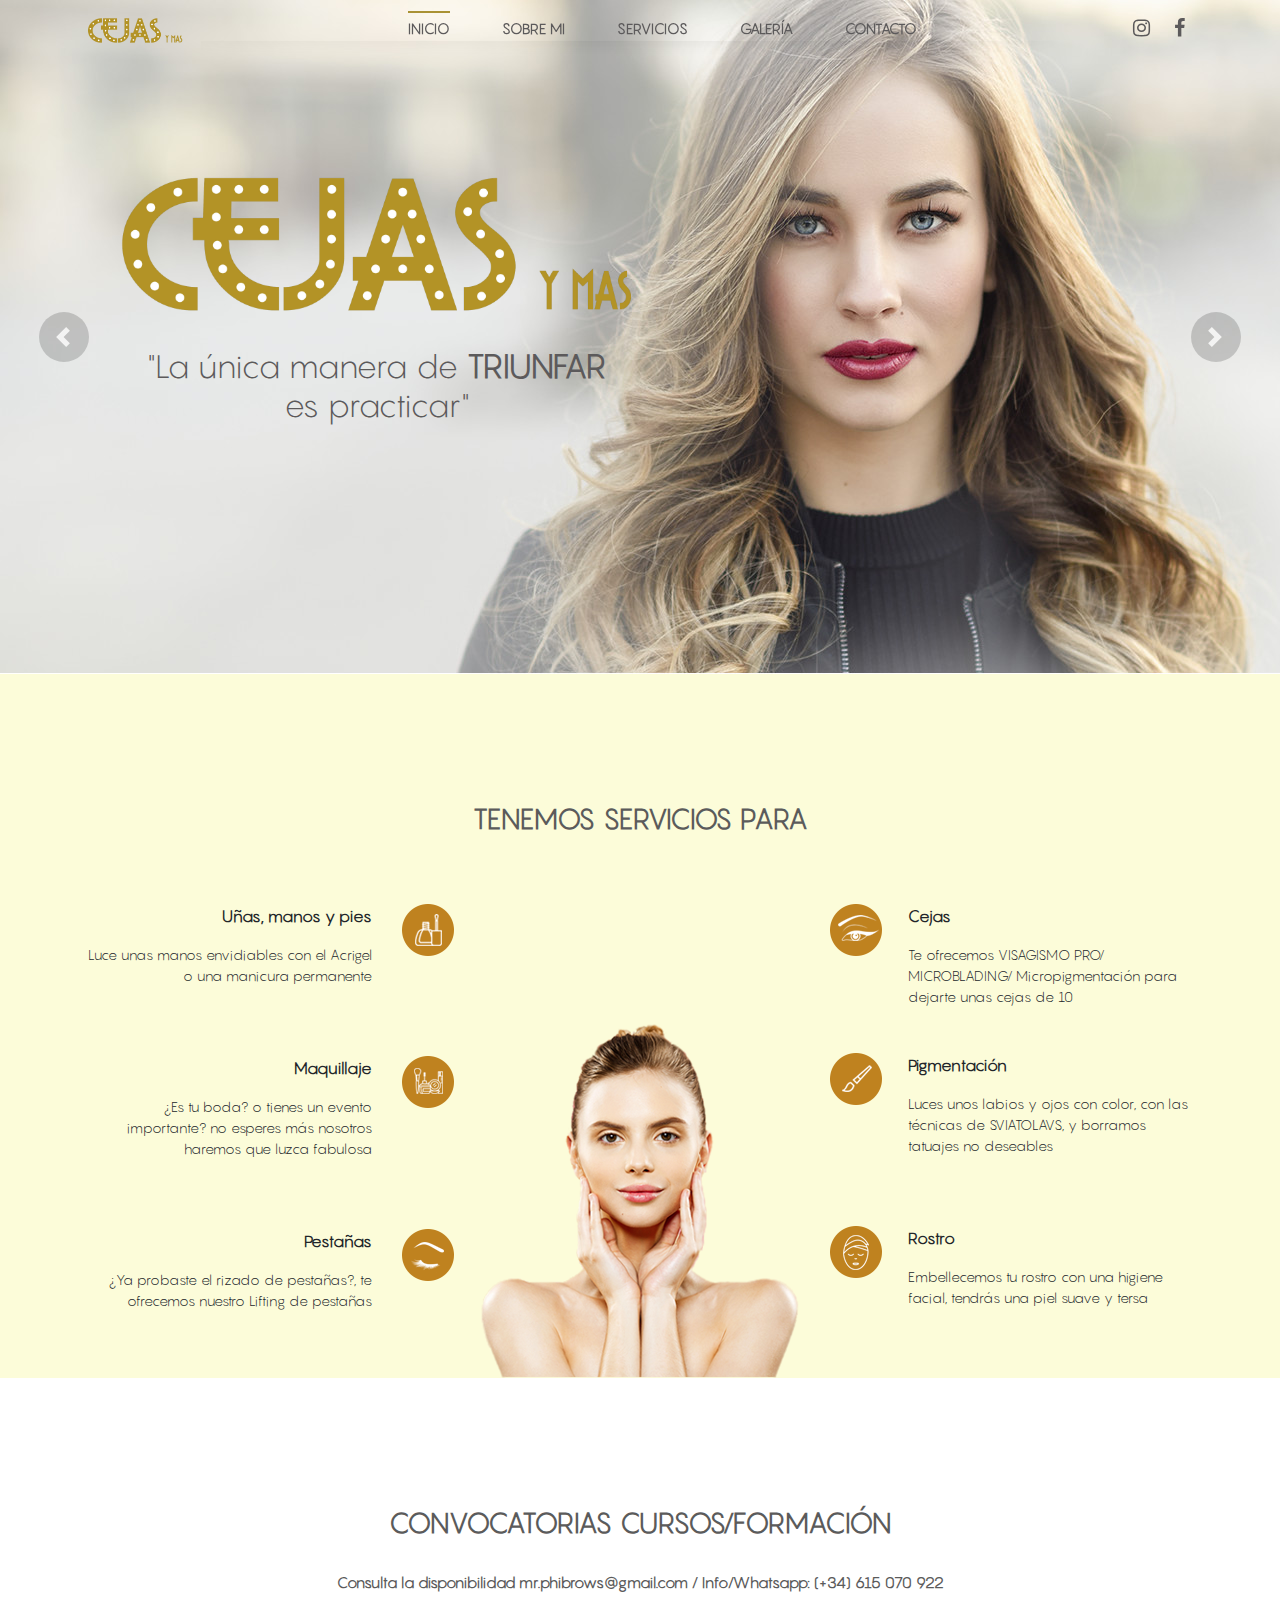
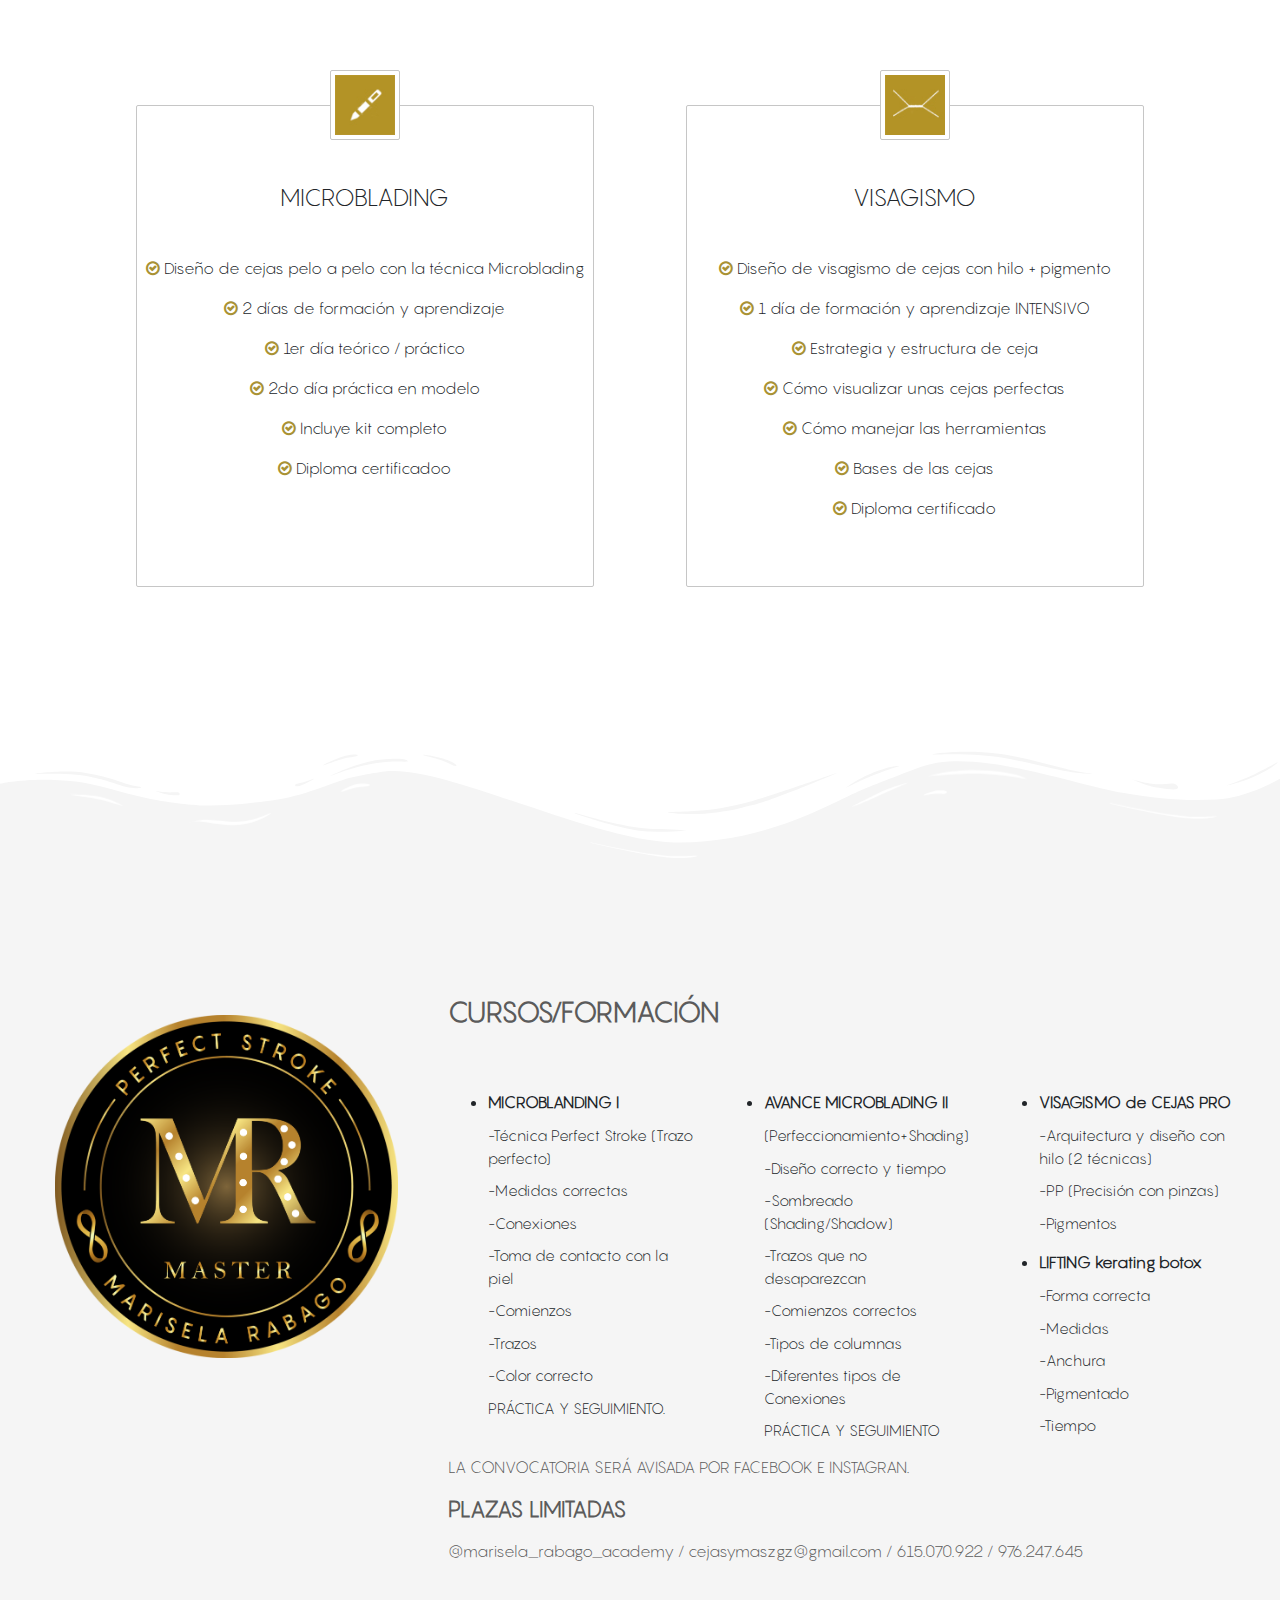
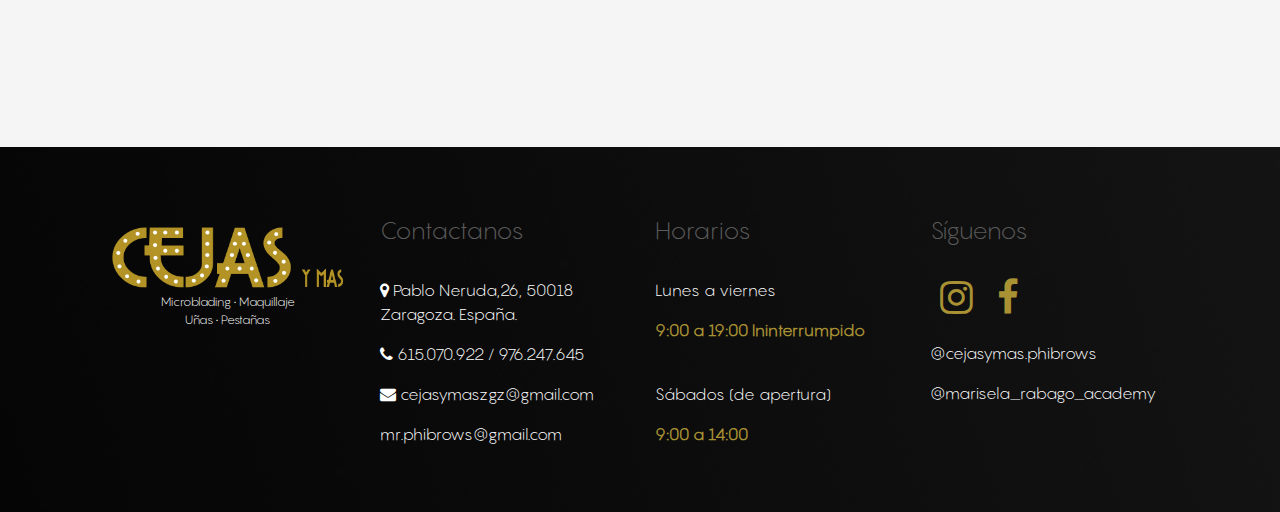
<file: index.html>
<!DOCTYPE html>
<html lang="en">

  <head>

    <meta charset="utf-8">
    <meta name="viewport" content="width=device-width, initial-scale=1, shrink-to-fit=no">
    <meta name="description" content="">
    <meta name="author" content="">

    <title>CEJAS y más</title>
    <link rel="shortcut icon" href="img/favicon.png">

    <!-- Bootstrap core CSS -->
    <link href="vendor/bootstrap/css/bootstrap.min.css" rel="stylesheet">

    <!-- Custom fonts for this template -->
    <link href="vendor/font-awesome/css/font-awesome.min.css" rel="stylesheet" type="text/css">
    <link href='https://fonts.googleapis.com/css?family=Open+Sans:300italic,400italic,600italic,700italic,800italic,400,300,600,700,800' rel='stylesheet' type='text/css'>
    <link href='https://fonts.googleapis.com/css?family=Merriweather:400,300,300italic,400italic,700,700italic,900,900italic' rel='stylesheet' type='text/css'>

    <!-- Plugin CSS -->
    <link href="vendor/magnific-popup/magnific-popup.css" rel="stylesheet">

    <!-- Custom styles for this template -->
    <link href="css/creative.min.css" rel="stylesheet">
    <link href="vendor/animate.css/animate.min.css" rel="stylesheet">
    <link href="css/style.css" rel="stylesheet">

  </head>

  <body id="page-top">

    <!-- Navigation -->
    <nav class="navbar navbar-expand-lg navbar-light fixed-top" id="mainNav">
      <div class="container">
        <a class="navbar-brand js-scroll-trigger" href="#page-top">
          <img src="img/logo.png" width="100px">
        </a>
        <button class="navbar-toggler navbar-toggler-right" type="button" data-toggle="collapse" data-target="#navbarResponsive" aria-controls="navbarResponsive" aria-expanded="false" aria-label="Toggle navigation">
          <span class="navbar-toggler-icon"></span>
        </button>
        <div class="collapse navbar-collapse bottom" id="navbarResponsive">
          <ul class="navbar-nav ml-auto">
            <li class="nav-item">
              <a class="nav-link js-scroll-trigger" href="index.html"><span class="activecj">Inicio</span></a>
            </li>
            <li class="nav-item">
              <a class="nav-link js-scroll-trigger" href="about.html">Sobre mi</a>
            </li>
            <li class="nav-item">
              <a class="nav-link js-scroll-trigger" href="services.html">Servicios</a>
            </li>
            <li class="nav-item">
              <a class="nav-link js-scroll-trigger" href="gallery.html">Galería</a>
            </li>
            <li class="nav-item">
              <a class="nav-link js-scroll-trigger" href="contact.html">Contacto</a>
            </li>
          </ul>
          <div class="tm-header-shadow">
              <div></div>
            </div>
        </div>
        <div class="nav-redes">
          <a href="https://www.instagram.com/cejasymas.phibrows/" target="_blank"><i class="fa fa-instagram"></i></a>
          <a href="https://www.facebook.com/cejasymaszaragoza/" target="_blank"><i class="fa fa-facebook"></i></a>
        </div>
      </div>
    </nav>

    <div id="carouselExampleIndicators" class="carousel slide dis-none" data-ride="carousel">
      <div class="carousel-inner" role="listbox">
        <div class="carousel-item active" style="z-index:1;">
          <img class="d-block img-fluid revealOnScroll" src="img/home/slider/slider1.jpg"  width="100%" data-animation="fadeIn">
          <div class="carousel-caption-slider1">
            <div class="container">
              <div class="row">
                <div class="col-md-6">
                  <img class="revealOnScroll" src="img/logo.png" width="100%" data-animation="flipInX">
                  <br><br>
                  <h2 class="slider-text-1 revealOnScroll" data-animation="pulse">"La única manera de <span>TRIUNFAR</span> <br>es practicar"</h2>
                </div>
                <div class="col-md-6">
                </div>
              </div>
            </div>
          </div>
        </div>
        <div class="carousel-item">
          <img class="d-block img-fluid" src="img/home/slider/slider2.jpg"  width="100%">
          <div class="carousel-caption-slider1">
            <div class="container">
              <div class="row">
                <div class="col-md-6">
                  <div style="margin-left: -150px;" id="parallax">
                    <div class="revealOnScroll" data-animation="fadeInLeft">
                      <div class="layer" data-depth="0.6" >
                        <img src="img/home/slider/s29.png" class="slider2-img-1 some-space">
                      </div>
                    </div>
                    <div class="revealOnScroll" data-animation="fadeInDownBig">
                      <div class="layer" data-depth="0.3">
                        <img src="img/home/slider/s27.png" class="slider2-img-2 some-space">
                      </div>
                    </div>
                    <div class="revealOnScroll" data-animation="fadeInRightBig">
                      <div class="layer" data-depth="0.2">
                        <img src="img/home/slider/s28.png" class="slider2-img-3 some-space">
                      </div>
                    </div>
                    <div class="revealOnScroll" data-animation="fadeInRight">
                      <div class="layer" data-depth="0.5">
                        <img src="img/home/slider/s21.png" class="slider2-img-4 some-space">
                      </div>
                    </div>
                    <div class="revealOnScroll" data-animation="fadeInUpBig">
                      <div class="layer" data-depth="0.6">
                        <img src="img/home/slider/s20.png" class="slider2-img-5 some-space">
                      </div>
                    </div>
                    <div class="revealOnScroll" data-animation="bounce">
                      <div class="layer" data-depth="0.9">
                        <img src="img/home/slider/s23.png" class="slider2-img-6 some-space">
                      </div>
                    </div>
                    <div class="revealOnScroll" data-animation="shake">
                      <div class="layer" data-depth="0.7">
                        <img src="img/home/slider/s22.png" class="slider2-img-7 some-space">
                      </div>
                    </div>
                    <div class="revealOnScroll" data-animation="rollIn">
                      <div class="layer" data-depth="0.4">
                        <img src="img/home/slider/s24.png" class="slider2-img-8 some-space">
                      </div>
                    </div>
                    <div class="revealOnScroll" data-animation="zoomInRight">
                      <div class="layer" data-depth="0.3">
                        <img src="img/home/slider/s25.png" class="slider2-img-9 some-space">
                      </div>
                    </div>
                    <div class="revealOnScroll" data-animation="rotateIn">
                      <div class="layer" data-depth="0.1">
                        <img src="img/home/slider/s26.png" class="slider2-img-10 some-space">
                      </div>
                    </div>
                  </div>
                </div>
                <div class="col-md-6">
                  <div class="slider-2-ptext">
                    <br><br>
                    <h2 class="home-servicios-text-slider2">MAQUÍLLATE CON NOSOTROS</h2>
                    <br>
                    <h2 class="home-servicios-text-slider22">MARISELA RABAGO Y SU EQUIPO PRO,<br>te dejaran para tus próximos eventos<br> COMO UNA TRIUNFADORA.</h2>
                    <br>
                    <a href="services.html" class="btn btn-light btn-ver-mas">Ver más</a>
                  </div>
                  <div class="revealOnScroll" data-animation="fadeInRight">
                    <div class="tp-caption tp-shape tp-shapewrapper  tp-resizeme rs-toggle-content-active" id="slide-5-layer-1" data-x="['left','left','left','left']" data-hoffset="['746','746','746','746']" data-y="['top','top','top','top']" data-voffset="['-168','-168','-168','-168']" data-width="1200" data-height="1200" data-whitespace="nowrap" data-type="shape" data-responsive_offset="on" data-frames="[{&quot;delay&quot;:10,&quot;speed&quot;:800,&quot;frame&quot;:&quot;0&quot;,&quot;from&quot;:&quot;x:right;rX:{-90,90};skX:-85px;&quot;,&quot;to&quot;:&quot;o:1;rZ:328;&quot;,&quot;ease&quot;:&quot;Power3.easeInOut&quot;},{&quot;delay&quot;:&quot;wait&quot;,&quot;speed&quot;:300,&quot;frame&quot;:&quot;999&quot;,&quot;to&quot;:&quot;opacity:0;&quot;,&quot;ease&quot;:&quot;Power3.easeInOut&quot;}]" data-textalign="['inherit','inherit','inherit','inherit']" data-paddingtop="[0,0,0,0]" data-paddingright="[0,0,0,0]" data-paddingbottom="[0,0,0,0]" data-paddingleft="[0,0,0,0]" style="z-index: 14; background-color: rgb(248, 100, 166); border-radius: 30px; visibility: inherit; transition: none; text-align: inherit; line-height: 19px; border-width: 0px; margin: 0px; padding: 0px; letter-spacing: 0px; font-weight: 300; font-size: 11px; white-space: nowrap; min-height: 862px; min-width: 862px; max-height: 862px; max-width: 862px; opacity: 1; transform: matrix3d(0.848048, -0.529919, 0, 0, 0.529919, 0.848048, 0, 0, 0, 0, 1, 0, 0, 0, 0, 1); transform-origin: 50% 50% 0px;"> </div>
                  </div>
                </div>
              </div>
            </div>
          </div>
        </div>
        <div class="carousel-item">

          <img class="d-block img-fluid" src="img/home/slider/slider3.jpg"  width="100%">
          <div class="carousel-caption-slider1">
            <div class="container">
              <div class="row">
                <div class="col-md-6">
                  <div id="parallax2">
                    <div class="revealOnScroll" data-animation="fadeIn">
                      <div class="layer" data-depth="0.2">
                        <img src="img/home/slider/3.0.png" width="100%" class="some-space">
                      </div>
                    </div>
                  </div>
                </div>
                <div class="col-md-6">
                  <h2 class="home-servicios-text revealOnScroll" data-animation="bounceInRight">Ven a disfrutar de nuestro</h2>
                  <h2 class="home-servicios-text-5 pangram-bold fs55 revealOnScroll" data-animation="shake">¡ HAPPY HOURS !</h2>
                  <br>
                  <p class="slider-3-text">Todos los días de 14:00 hrs a 16:00</p>
                  <br>
                  <a href="services.html" class="btn btn-light btn-ver-mas-2">Ver más</a>
                </div>
              </div>
            </div>
          </div>
        </div>
      </div>
      <a class="carousel-control-prev" href="#carouselExampleIndicators" role="button" data-slide="prev" style="width:10%;z-index:2">
        <div class="slider-control-cj">
          <span class="carousel-control-prev-icon" aria-hidden="true"></span>
          <span class="sr-only">Previous</span>
        </div>
      </a>
      <a class="carousel-control-next" href="#carouselExampleIndicators" role="button" data-slide="next" style="width:10%;z-index:2">
        <div class="slider-control-cj">
          <span class="carousel-control-next-icon" aria-hidden="true"></span>
          <span class="sr-only">Next</span>
        </div>
      </a>
    </div>

    <header class="masthead text-center text-white d-flex dis-none-min">
      <div class="container my-auto">
        <div class="row">
          <div class="col-md-6">
            <img src="img/logo.png" width="100%">
            <br><br>
            <h2 class="slider-text-1 white-text">"La única manera de <span>TRIUNFAR</span> es practicar"</h2>
          </div>
          <div class="col-md-6">
          </div>
        </div>
      </div>
    </header>

    <section class="bg-primary">
      <div class="container">
        <h2 class="home-servicios-text revealOnScroll" data-animation="fadeIn">TENEMOS SERVICIOS PARA</h2>
        <div class="row">
          <div class="col-md-4">
            <div class="row trc pt30">
                <div class="col-md-10 revealOnScroll" data-animation="bounceInLeft">
                  <p class="fw800">Uñas, manos y pies</p>
                  <p class="home-servicios-text2">Luce unas manos envidiables con el Acrigel o una manicura permanente</p>
                  <br>
                </div>
                <div class="col-md-2">
                  <img src="img/home/servicios/uña.png" class="revealOnScroll" data-animation="fadeInLeft">
                </div>
            </div>
            <div class="row trc pt30">
                <div class="col-md-10 revealOnScroll" data-animation="bounceInLeft">
                  <p class="fw800">Maquillaje</p>
                  <p class="home-servicios-text2">¿Es tu boda? o tienes un evento importante? no esperes más nosotros haremos que luzca fabulosa</p>
                  <br>
                </div>
                <div class="col-md-2">
                  <img src="img/home/servicios/maquillaje.png" class="revealOnScroll" data-animation="fadeInLeft">
                </div>
            </div>
            <div class="row trc pt30">
                <div class="col-md-10 revealOnScroll" data-animation="bounceInLeft">
                  <p class="fw800">Pestañas</p>
                  <p class="home-servicios-text2">¿Ya probaste el rizado de pestañas?, te ofrecemos nuestro Lifting de pestañas</p>
                </div>
                <div class="col-md-2">
                  <img src="img/home/servicios/pestañas.png" class="revealOnScroll" data-animation="fadeInLeft">
                </div>
            </div>
          </div>
          <div class="col-md-4 center pt30 pt150">
            <img class="resposive-img revealOnScroll" src="img/home/servicios/chicaservicios.png" data-animation="fadeInDown">
          </div>
          <div class="col-md-4">
            <div class="row tlc pt30">
                <div class="col-md-2">
                  <img class="ml-15 revealOnScroll" src="img/home/servicios/cejas.png" data-animation="fadeInRight">
                </div>
                <div class="col-md-10 revealOnScroll" data-animation="bounceInRight">
                  <p class="fw800">Cejas</p>
                  <p class="home-servicios-text2">Te ofrecemos VISAGISMO PRO/ MICROBLADING/ Micropigmentación para dejarte unas cejas de 10</p>
                </div>
            </div>
            <div class="row tlc pt30">
                <div class="col-md-2">
                  <img class="ml-15 revealOnScroll" src="img/home/servicios/pigmento.png" data-animation="fadeInRight">
                </div>
                <div class="col-md-10 revealOnScroll" data-animation="bounceInRight">
                  <p class="fw800">Pigmentación</p>
                  <p class="home-servicios-text2">Luces unos labios y ojos con color, con las técnicas de SVIATOLAVS, y borramos tatuajes no deseables</p>
                  <br>
                </div>
            </div>
            <div class="row tlc pt30">
                <div class="col-md-2">
                    <img class="ml-15 revealOnScroll" src="img/home/servicios/rostro.png" data-animation="fadeInRight">
                  </div>
                <div class="col-md-10 revealOnScroll" data-animation="bounceInRight">
                  <p class="fw800">Rostro</p>
                  <p class="home-servicios-text2">Embellecemos tu rostro con una higiene facial, tendrás una piel suave y tersa</p>
                  <br>
                </div>
            </div>
          </div>
        </div>
      </div>
    </section>

    <section>
      <div class="container">
        <h2 class="home-servicios-text revealOnScroll" data-animation="fadeIn">CONVOCATORIAS CURSOS/FORMACIÓN <br><br>
            <p class="home-servicios-text-sub revealOnScroll" data-animation="fadeIn">Consulta la disponibilidad   mr.phibrows@gmail.com  / Info/Whatsapp: (+34) 615 070 922</p>
        </h2>
        <div class="row p20">
          <div class="col-md-5 mx-auto center box-convocatoria mt40 revealOnScroll" data-animation="bounceInLeft">
            <img src="img/home/objeto1.jpg" width="70px">
            <p class="convocatoria-title">MICROBLADING</p>
            <br>
            <p class="check-i"><i class="fa fa-check-circle-o"></i> Diseño de cejas pelo a pelo con la técnica Microblading</p>
            <p class="check-i"><i class="fa fa-check-circle-o"></i> 2 días de formación y aprendizaje</p>
            <p class="check-i"><i class="fa fa-check-circle-o"></i> 1er día teórico / práctico</p>
            <p class="check-i"><i class="fa fa-check-circle-o"></i> 2do día práctica en modelo</p>
            <p class="check-i"><i class="fa fa-check-circle-o"></i> Incluye kit completo</p>
            <p class="check-i"><i class="fa fa-check-circle-o"></i> Diploma certificadoo</p>
          </div>
          <div class="col-md-5 mx-auto center box-convocatoria mt40 revealOnScroll" data-animation="bounceInRight">
            <img src="img/home/objeto2.jpg" width="70px">
            <p class="convocatoria-title">VISAGISMO</p>
            <br>
            <p class="check-i"><i class="fa fa-check-circle-o"></i> Diseño de visagismo de cejas con hilo + pigmento</p>
            <p class="check-i"><i class="fa fa-check-circle-o"></i> 1 día de formación y aprendizaje INTENSIVO</p>
            <p class="check-i"><i class="fa fa-check-circle-o"></i> Estrategia y estructura de ceja</p>
            <p class="check-i"><i class="fa fa-check-circle-o"></i> Cómo visualizar unas cejas perfectas</p>
            <p class="check-i"><i class="fa fa-check-circle-o"></i> Cómo manejar las herramientas</p>
            <p class="check-i"><i class="fa fa-check-circle-o"></i> Bases de las cejas</p>
            <p class="check-i"><i class="fa fa-check-circle-o"></i> Diploma certificado</p>
          </div>
        </div>
      </div>
    </section>

    <section class="bg-curso">
      <div class="row">
        <div class="elementor-shape elementor-shape-top" data-negative="false">
          <svg xmlns="http://www.w3.org/2000/svg" viewBox="0 0 283.5 27.8" preserveAspectRatio="none">
            <path class="elementor-shape-fill" d="M283.5,9.7c0,0-7.3,4.3-14,4.6c-6.8,0.3-12.6,0-20.9-1.5c-11.3-2-33.1-10.1-44.7-5.7	s-12.1,4.6-18,7.4c-6.6,3.2-20,9.6-36.6,9.3C131.6,23.5,99.5,7.2,86.3,8c-1.4,0.1-6.6,0.8-10.5,2c-3.8,1.2-9.4,3.8-17,4.7	c-3.2,0.4-8.3,1.1-14.2,0.9c-1.5-0.1-6.3-0.4-12-1.6c-5.7-1.2-11-3.1-15.8-3.7C6.5,9.2,0,10.8,0,10.8V0h283.5V9.7z M260.8,11.3	c-0.7-1-2-0.4-4.3-0.4c-2.3,0-6.1-1.2-5.8-1.1c0.3,0.1,3.1,1.5,6,1.9C259.7,12.2,261.4,12.3,260.8,11.3z M242.4,8.6	c0,0-2.4-0.2-5.6-0.9c-3.2-0.8-10.3-2.8-15.1-3.5c-8.2-1.1-15.8,0-15.1,0.1c0.8,0.1,9.6-0.6,17.6,1.1c3.3,0.7,9.3,2.2,12.4,2.7	C239.9,8.7,242.4,8.6,242.4,8.6z M185.2,8.5c1.7-0.7-13.3,4.7-18.5,6.1c-2.1,0.6-6.2,1.6-10,2c-3.9,0.4-8.9,0.4-8.8,0.5	c0,0.2,5.8,0.8,11.2,0c5.4-0.8,5.2-1.1,7.6-1.6C170.5,14.7,183.5,9.2,185.2,8.5z M199.1,6.9c0.2,0-0.8-0.4-4.8,1.1	c-4,1.5-6.7,3.5-6.9,3.7c-0.2,0.1,3.5-1.8,6.6-3C197,7.5,199,6.9,199.1,6.9z M283,6c-0.1,0.1-1.9,1.1-4.8,2.5s-6.9,2.8-6.7,2.7	c0.2,0,3.5-0.6,7.4-2.5C282.8,6.8,283.1,5.9,283,6z M31.3,11.6c0.1-0.2-1.9-0.2-4.5-1.2s-5.4-1.6-7.8-2C15,7.6,7.3,8.5,7.7,8.6	C8,8.7,15.9,8.3,20.2,9.3c2.2,0.5,2.4,0.5,5.7,1.6S31.2,11.9,31.3,11.6z M73,9.2c0.4-0.1,3.5-1.6,8.4-2.6c4.9-1.1,8.9-0.5,8.9-0.8	c0-0.3-1-0.9-6.2-0.3S72.6,9.3,73,9.2z M71.6,6.7C71.8,6.8,75,5.4,77.3,5c2.3-0.3,1.9-0.5,1.9-0.6c0-0.1-1.1-0.2-2.7,0.2	C74.8,5.1,71.4,6.6,71.6,6.7z M93.6,4.4c0.1,0.2,3.5,0.8,5.6,1.8c2.1,1,1.8,0.6,1.9,0.5c0.1-0.1-0.8-0.8-2.4-1.3	C97.1,4.8,93.5,4.2,93.6,4.4z M65.4,11.1c-0.1,0.3,0.3,0.5,1.9-0.2s2.6-1.3,2.2-1.2s-0.9,0.4-2.5,0.8C65.3,10.9,65.5,10.8,65.4,11.1	z M34.5,12.4c-0.2,0,2.1,0.8,3.3,0.9c1.2,0.1,2,0.1,2-0.2c0-0.3-0.1-0.5-1.6-0.4C36.6,12.8,34.7,12.4,34.5,12.4z M152.2,21.1	c-0.1,0.1-2.4-0.3-7.5-0.3c-5,0-13.6-2.4-17.2-3.5c-3.6-1.1,10,3.9,16.5,4.1C150.5,21.6,152.3,21,152.2,21.1z"></path>
            <path class="elementor-shape-fill" d="M269.6,18c-0.1-0.1-4.6,0.3-7.2,0c-7.3-0.7-17-3.2-16.6-2.9c0.4,0.3,13.7,3.1,17,3.3	C267.7,18.8,269.7,18,269.6,18z"></path>
            <path class="elementor-shape-fill" d="M227.4,9.8c-0.2-0.1-4.5-1-9.5-1.2c-5-0.2-12.7,0.6-12.3,0.5c0.3-0.1,5.9-1.8,13.3-1.2	S227.6,9.9,227.4,9.8z"></path>
            <path class="elementor-shape-fill" d="M204.5,13.4c-0.1-0.1,2-1,3.2-1.1c1.2-0.1,2,0,2,0.3c0,0.3-0.1,0.5-1.6,0.4	C206.4,12.9,204.6,13.5,204.5,13.4z"></path>
            <path class="elementor-shape-fill" d="M201,10.6c0-0.1-4.4,1.2-6.3,2.2c-1.9,0.9-6.2,3.1-6.1,3.1c0.1,0.1,4.2-1.6,6.3-2.6	S201,10.7,201,10.6z"></path>
            <path class="elementor-shape-fill" d="M154.5,26.7c-0.1-0.1-4.6,0.3-7.2,0c-7.3-0.7-17-3.2-16.6-2.9c0.4,0.3,13.7,3.1,17,3.3	C152.6,27.5,154.6,26.8,154.5,26.7z"></path>
            <path class="elementor-shape-fill" d="M41.9,19.3c0,0,1.2-0.3,2.9-0.1c1.7,0.2,5.8,0.9,8.2,0.7c4.2-0.4,7.4-2.7,7-2.6	c-0.4,0-4.3,2.2-8.6,1.9c-1.8-0.1-5.1-0.5-6.7-0.4S41.9,19.3,41.9,19.3z"></path>
            <path class="elementor-shape-fill" d="M75.5,12.6c0.2,0.1,2-0.8,4.3-1.1c2.3-0.2,2.1-0.3,2.1-0.5c0-0.1-1.8-0.4-3.4,0	C76.9,11.5,75.3,12.5,75.5,12.6z"></path>
            <path class="elementor-shape-fill" d="M15.6,13.2c0-0.1,4.3,0,6.7,0.5c2.4,0.5,5,1.9,5,2c0,0.1-2.7-0.8-5.1-1.4	C19.9,13.7,15.7,13.3,15.6,13.2z"></path>
          </svg>
        </div>
      </div>
      <div class="container svg-ptr container-2">
        <div class="row p20">
          <div class="col-md-4 center mt40">
            <img src="img/home/logo.png" class="resposive-img p20 revealOnScroll" data-animation="rollIn">
          </div>
          <div class="col-md-8 left mt40">
              <h2 class="home-servicios-text-3 revealOnScroll" data-animation="fadeInDown">CURSOS/FORMACIÓN</h2>
              <br>
              <div class="row">
                <div class="col-md-4 revealOnScroll" data-animation="fadeInDown">
                  <ul>
                    <li class="fw800">MICROBLANDING I</li>
                      <li class="listnone">-Técnica Perfect Stroke (Trazo perfecto)</li>
                      <li class="listnone">-Medidas correctas</li>
                      <li class="listnone">-Conexiones </li>
                      <li class="listnone">-Toma de contacto con la piel</li>
                      <li class="listnone">-Comienzos</li>
                      <li class="listnone">-Trazos</li>
                      <li class="listnone">-Color correcto</li>
                      <li class="listnone">PRÁCTICA Y SEGUIMIENTO.</li>
                  </ul>
                </div>
                <div class="col-md-4 revealOnScroll" data-animation="fadeInRight">
                  <ul>
                    <li class="fw800">AVANCE MICROBLADING II</li>
                      <li class="listnone">(Perfeccionamiento+Shading)</li>
                      <li class="listnone">-Diseño correcto y tiempo</li>
                      <li class="listnone">-Sombreado (Shading/Shadow)</li>
                      <li class="listnone">-Trazos que no desaparezcan</li>
                      <li class="listnone">-Comienzos correctos </li>
                      <li class="listnone">-Tipos de columnas </li>
                      <li class="listnone">-Diferentes tipos de Conexiones </li>
                      <li class="listnone">PRÁCTICA Y SEGUIMIENTO</li>
                  </ul>
                </div>
                <div class="col-md-4 revealOnScroll" data-animation="fadeInLeft">
                  <ul>
                    <li class="fw800">VISAGISMO de CEJAS PRO</li>
                      <li class="listnone">-Arquitectura y diseño con hilo (2 técnicas)</li>
                      <li class="listnone">-PP (Precisión con pinzas)</li>
                      <li class="listnone">-Pigmentos</li>
                  </ul>
                  <ul>
                    <li class="fw800">LIFTING kerating botox</li>
                      <li class="listnone">-Forma correcta </li>
                      <li class="listnone">-Medidas</li>
                      <li class="listnone">-Anchura </li>
                      <li class="listnone">-Pigmentado</li>
                      <li class="listnone">-Tiempo</li>
                  </ul>
                </div>
              </div>
              <h2 class="home-servicios-text-2 revealOnScroll" data-animation="pulse">LA CONVOCATORIA SERÁ AVISADA POR FACEBOOK E INSTAGRAN.
                <br><br><span>PLAZAS LIMITADAS</span><br><br>@marisela_rabago_academy / cejasymaszgz@gmail.com / 615.070.922 / 976.247.645
              </h2>
          </div>
        </div>
      </div>
    </section>

    <!--<section>
      <div class="container">
        <h2 class="home-insta-text">INSTAGRAN</h2>
      </div>
    </section>-->


    <footer class="bg-footer">
      <div class="container">
        <div class="row p20">
            <div class="col-md-3 mt20">
              <img class="resposive-img" width="100%" src="img/logo.png">
              <p class="center fs12">Microblading • Maquillaje <br> Uñas • Pestañas</p>
            </div>
            <div class="col-md-3 mt20">
              <h4>Contactanos</h4>
              <br>
              <p><i class="fa fa-map-marker"></i> Pablo Neruda,26, 50018
                  Zaragoza. España.
              </p>
              <p><i class="fa fa-phone"></i> 615.070.922  / 976.247.645</p>
              <p><i class="fa fa-envelope"></i> cejasymaszgz@gmail.com</p>
              <p>mr.phibrows@gmail.com</p>
            </div>
            <div class="col-md-3 mt20">
              <h4>Horarios</h4>
              <br>
              <p>Lunes a viernes</p>
              <p class="hora-color">9:00 a 19:00  Ininterrumpido</p>
              <br>
              <p>Sábados (de apertura)</p>
              <p class="hora-color">9:00 a 14:00</p>
            </div>
            <div class="col-md-3 mt20">
              <h4>Síguenos</h4>
              <br>
              <div class="nav-redes2">
                <a href="https://www.instagram.com/cejasymas.phibrows/" target="_blank"><i class="fa fa-instagram"></i></a>
                <a href="https://www.facebook.com/cejasymaszaragoza/" target="_blank"><i class="fa fa-facebook"></i></a>
              </div>
              <br>
              <p>@cejasymas.phibrows</p>
              <p>@marisela_rabago_academy</p>
          </div>
        </div>
      </div>
    </footer>

    <!-- Bootstrap core JavaScript -->
    <script src="https://ajax.aspnetcdn.com/ajax/modernizr/modernizr-2.7.2.js"></script>
    <script src="vendor/jquery/jquery.min.js"></script>
    <script src="vendor/parallax/jquery.parallax.js"></script>
    <script src="vendor/parallax/index.js"></script>
    <script src="vendor/bootstrap/js/bootstrap.bundle.min.js"></script>

    <!-- Plugin JavaScript -->
    <script src="vendor/jquery-easing/jquery.easing.min.js"></script>
    <script src="vendor/scrollreveal/scrollreveal.min.js"></script>
    <script src="vendor/magnific-popup/jquery.magnific-popup.min.js"></script>

    <!-- Custom scripts for this template -->
    <script src="js/creative.min.js"></script>

    <script  src="vendor/animate.css//index.js"></script>

  </body>

</html>
</file>
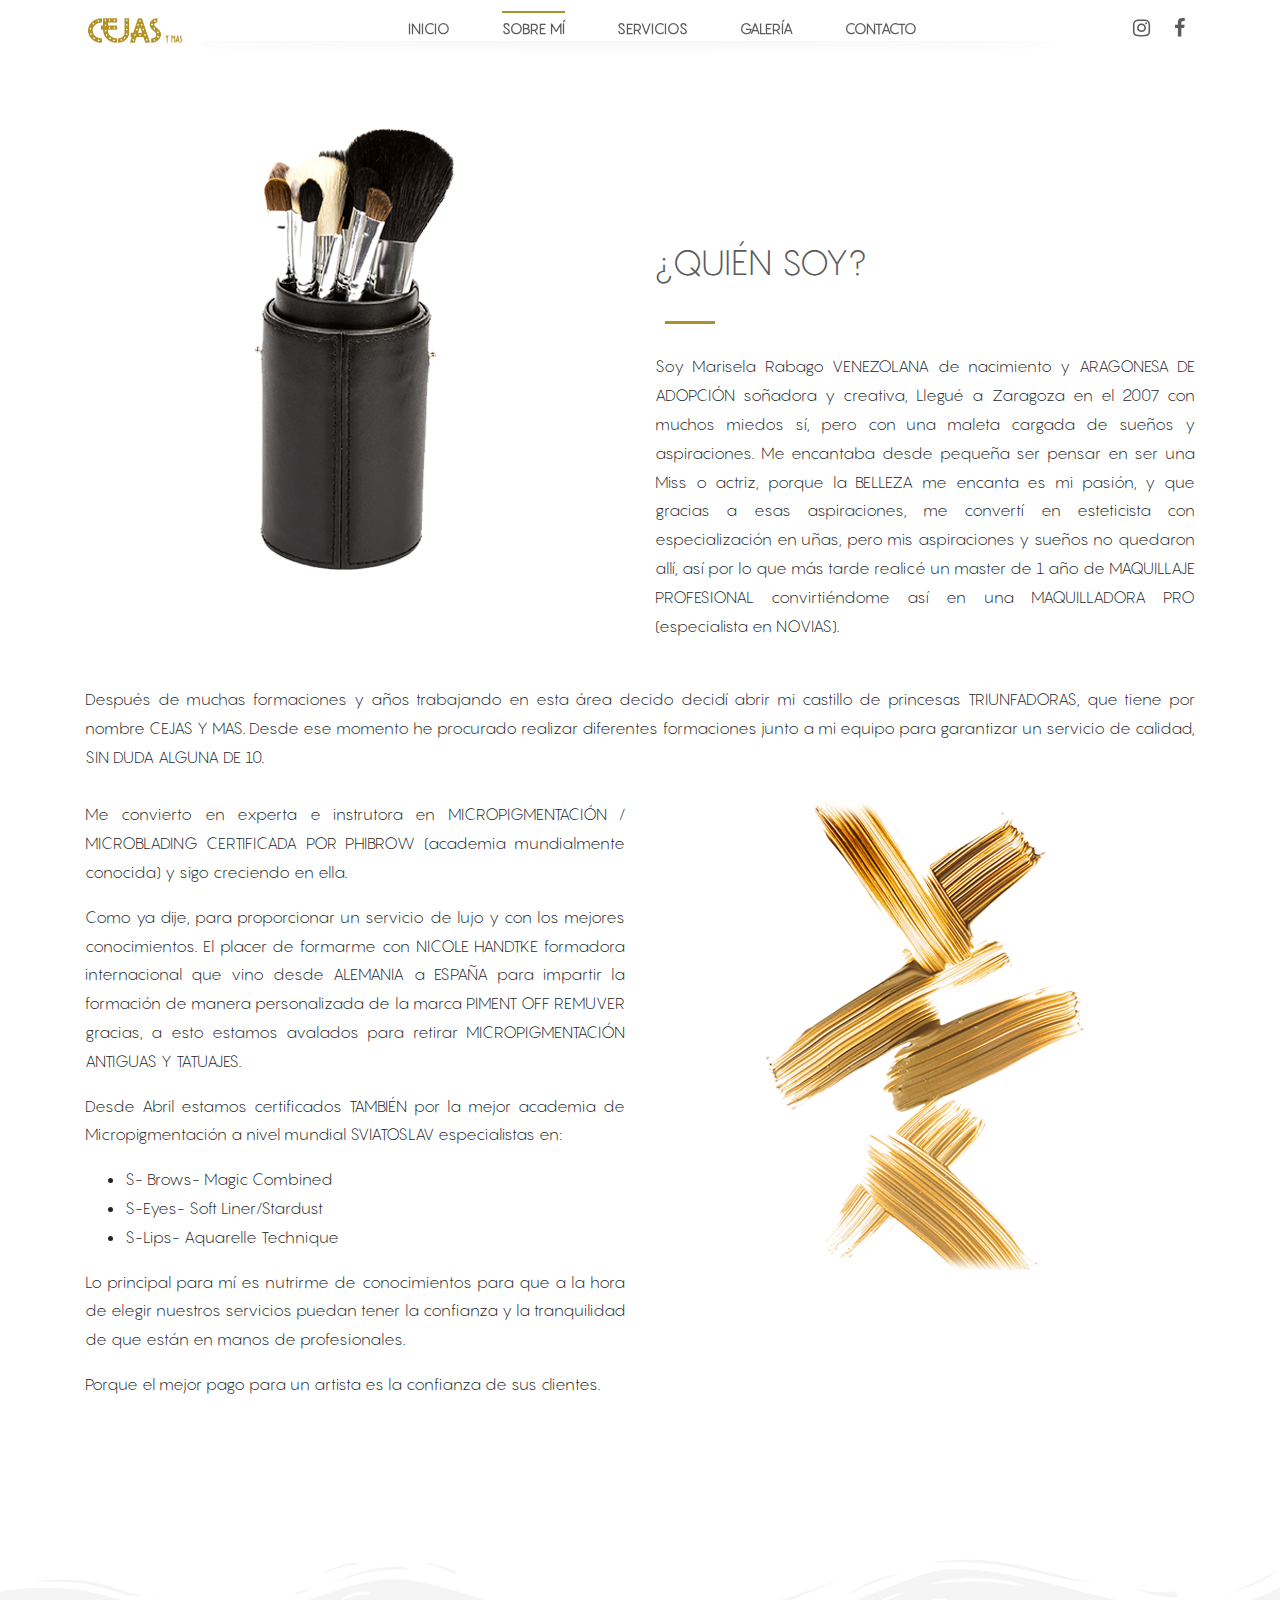
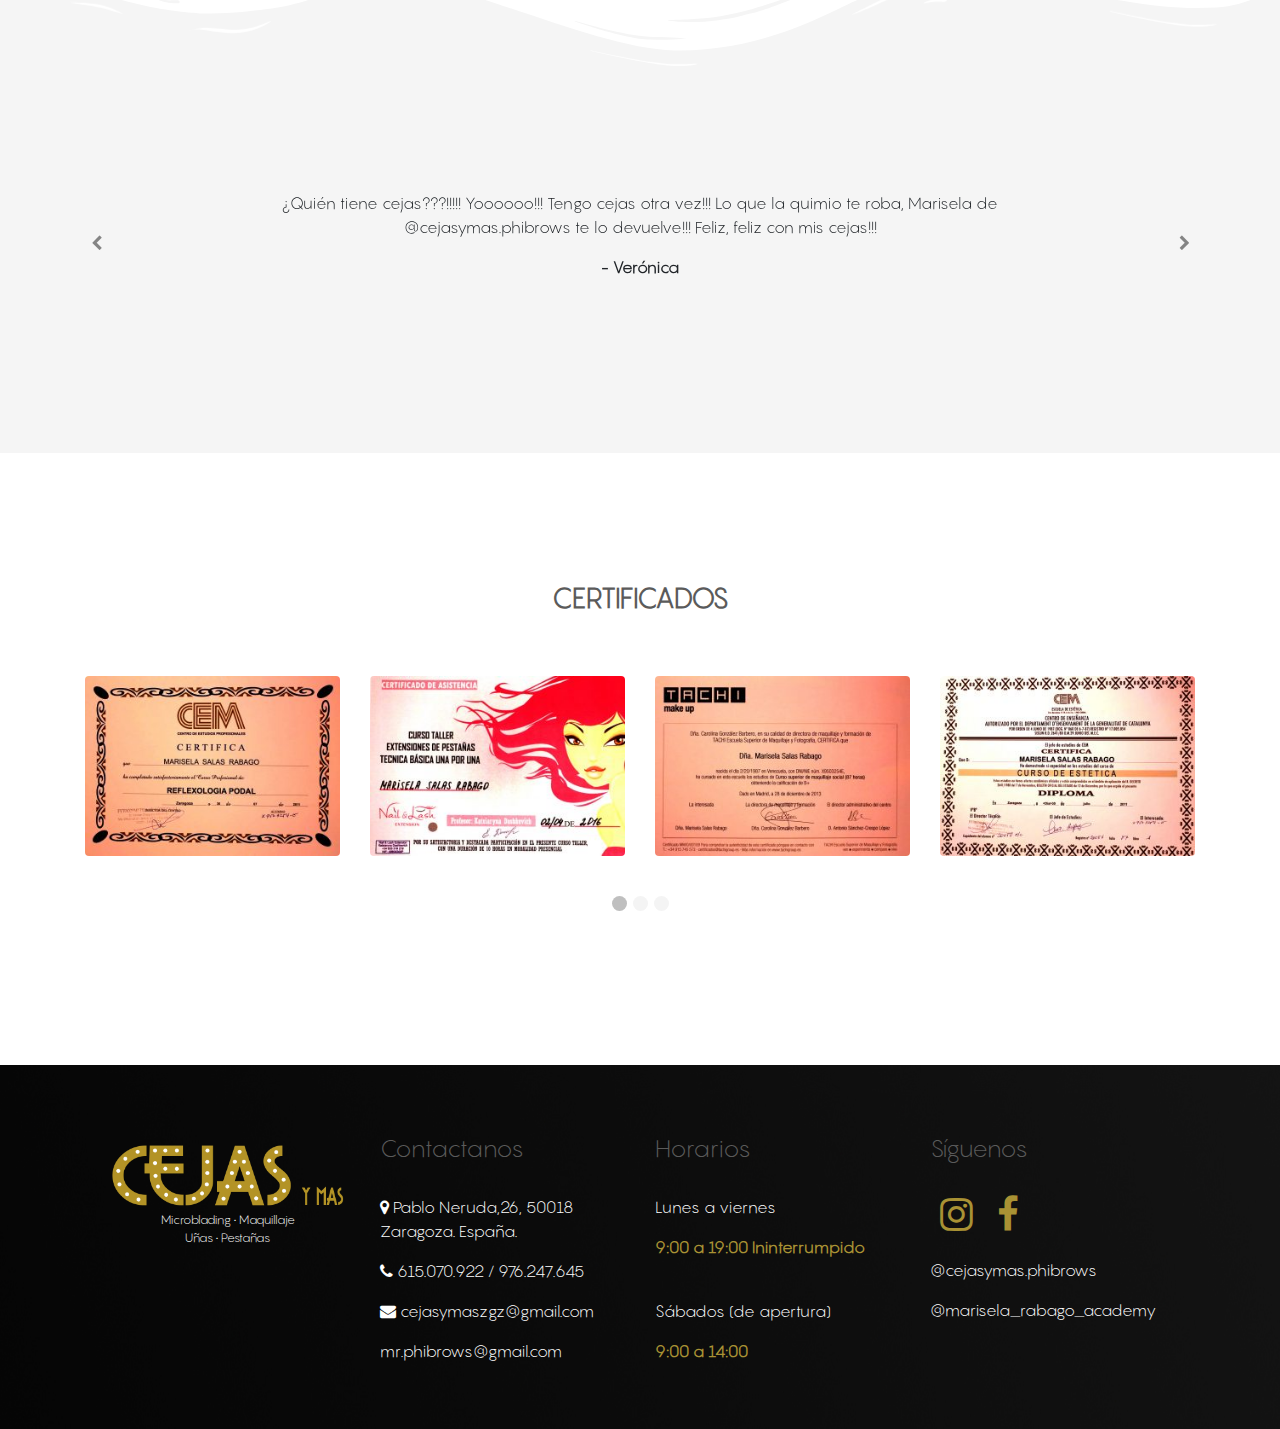
<file: about.html>
<!DOCTYPE html>
<html lang="en">

  <head>

    <meta charset="utf-8">
    <meta name="viewport" content="width=device-width, initial-scale=1, shrink-to-fit=no">
    <meta name="description" content="">
    <meta name="author" content="">

    <title>CEJAS y más</title>
    <link rel="shortcut icon" href="img/favicon.png">

    <!-- Bootstrap core CSS -->
    <link href="vendor/bootstrap/css/bootstrap.min.css" rel="stylesheet">

    <!-- Custom fonts for this template -->
    <link href="vendor/font-awesome/css/font-awesome.min.css" rel="stylesheet" type="text/css">
    <link href='https://fonts.googleapis.com/css?family=Open+Sans:300italic,400italic,600italic,700italic,800italic,400,300,600,700,800' rel='stylesheet' type='text/css'>
    <link href='https://fonts.googleapis.com/css?family=Merriweather:400,300,300italic,400italic,700,700italic,900,900italic' rel='stylesheet' type='text/css'>

    <!-- Plugin CSS -->
    <link href="vendor/magnific-popup/magnific-popup.css" rel="stylesheet">

    <!-- Custom styles for this template -->
    <link href="css/creative.min.css" rel="stylesheet">
    <link href="vendor/animate.css/animate.min.css" rel="stylesheet">
    <link href="css/style.css" rel="stylesheet">

  </head>

  <body id="page-top">

    <!-- Navigation -->
    <nav class="navbar navbar-expand-lg navbar-light fixed-top" id="mainNav">
      <div class="container">
        <a class="navbar-brand js-scroll-trigger" href="#page-top">
          <img src="img/logo.png" width="100px">
        </a> 
        <button class="navbar-toggler navbar-toggler-right" type="button" data-toggle="collapse" data-target="#navbarResponsive" aria-controls="navbarResponsive" aria-expanded="false" aria-label="Toggle navigation">
          <span class="navbar-toggler-icon"></span>
        </button>
        <div class="collapse navbar-collapse bottom" id="navbarResponsive">
          <ul class="navbar-nav ml-auto">
            <li class="nav-item">
              <a class="nav-link js-scroll-trigger" href="index.html">Inicio</a>
            </li>
            <li class="nav-item">
              <a class="nav-link js-scroll-trigger" href="about.html"><span class="activecj">Sobre mí</span></a>
            </li>
            <li class="nav-item">
              <a class="nav-link js-scroll-trigger" href="services.html">Servicios</a>
            </li>
            <li class="nav-item">
              <a class="nav-link js-scroll-trigger" href="gallery.html">Galería</a>
            </li>
            <li class="nav-item">
              <a class="nav-link js-scroll-trigger" href="contact.html">Contacto</a>
            </li>
          </ul>
          <div class="tm-header-shadow">
              <div></div>
            </div>
        </div>
        <div class="nav-redes">
          <a href="https://www.instagram.com/cejasymas.phibrows/" target="_blank"><i class="fa fa-instagram"></i></a>
          <a href="https://www.facebook.com/cejasymaszaragoza/" target="_blank"><i class="fa fa-facebook"></i></a>
        </div>
      </div>
    </nav>

    <section>
      <div class="container line18">
        <div class="row">
          <div class="col-md-6 center">
            <img class="resposive-img revealOnScroll" src="img/about/brochas.png" data-animation="bounceInLeft"> 
          </div>
          <div class="col-md-6 pt60res">
              <br><br>
              <h2 class="home-servicios-text-4 revealOnScroll" data-animation="fadeInDown">¿QUIÉN SOY?</h2>
              <hr class="ht-cj">
              <br>
              <p class="text-justi revealOnScroll" data-animation="fadeIn">Soy Marisela Rabago VENEZOLANA de nacimiento y ARAGONESA DE ADOPCIÓN soñadora y creativa, Llegué a Zaragoza en el 2007 con muchos miedos sí, pero con una maleta  cargada de sueños y aspiraciones. Me encantaba desde pequeña ser pensar en ser una Miss o actriz, porque la BELLEZA me encanta  es mi pasión, y que gracias a esas aspiraciones, me convertí en esteticista con especialización en uñas, pero mis aspiraciones y sueños no 	quedaron allí, así por lo que más tarde realicé un master de 1 año de MAQUILLAJE PROFESIONAL convirtiéndome así  en una MAQUILLADORA PRO (especialista en NOVIAS).</p>
            </div>
        </div>

        <br>

        <div class="row">
          <div class="col-md-12 text-justi revealOnScroll" data-animation="fadeIn">
            Después de muchas formaciones y años trabajando en esta área decido decidí abrir mi castillo de princesas TRIUNFADORAS, que tiene por nombre CEJAS Y MAS.  Desde ese momento he procurado realizar diferentes formaciones junto a mi equipo para garantizar un servicio de calidad, SIN DUDA ALGUNA DE 10. 
          </div>
        </div>

        <br>

        <div class="row">
          <div class="col-md-6 revealOnScroll" data-animation="fadeIn">
              <p class="text-justi revealOnScroll" data-animation="fadeIn">Me convierto en experta e instrutora en MICROPIGMENTACIÓN / MICROBLADING CERTIFICADA POR PHIBROW (academia mundialmente conocida) y sigo creciendo en ella.</p>
              <p class="text-justi">Como ya dije, para proporcionar un servicio de lujo y con los mejores conocimientos. El placer de formarme con NICOLE HANDTKE formadora internacional que vino desde ALEMANIA a ESPAÑA para impartir la formación de manera personalizada de la marca PIMENT OFF REMUVER gracias, a esto estamos avalados para retirar MICROPIGMENTACIÓN ANTIGUAS Y TATUAJES.
              </p>
              <p class="text-justi">Desde Abril estamos certificados TAMBIÉN por  la mejor academia de Micropigmentación a nivel mundial SVIATOSLAV especialistas en: </p>
              <ul>
                <li>S- Brows- Magic Combined</li>
                <li>S-Eyes- Soft Liner/Stardust</li>
                <li>S-Lips- Aquarelle Technique</li>
              </ul>   
              <p class="text-justi">Lo principal para mí es nutrirme de conocimientos para que a la hora de elegir nuestros servicios puedan tener la confianza y la tranquilidad de que están en manos de profesionales.</p> 
              <p class="text-justi">Porque el mejor pago para un artista es la confianza de sus clientes.</p> 
          </div>
          <div class="col-md-6 center">
              <img class="resposive-img revealOnScroll" src="img/about/pintura.png" data-animation="bounceInRight"> 
            </div>
        </div>
        
      </div>
    </section>

    <section class="bg-curso">
      <div class="row revealOnScroll" data-animation="pulse">
        <div class="elementor-shape elementor-shape-top" data-negative="false">
          <svg xmlns="http://www.w3.org/2000/svg" viewBox="0 0 283.5 27.8" preserveAspectRatio="none">
            <path class="elementor-shape-fill" d="M283.5,9.7c0,0-7.3,4.3-14,4.6c-6.8,0.3-12.6,0-20.9-1.5c-11.3-2-33.1-10.1-44.7-5.7	s-12.1,4.6-18,7.4c-6.6,3.2-20,9.6-36.6,9.3C131.6,23.5,99.5,7.2,86.3,8c-1.4,0.1-6.6,0.8-10.5,2c-3.8,1.2-9.4,3.8-17,4.7	c-3.2,0.4-8.3,1.1-14.2,0.9c-1.5-0.1-6.3-0.4-12-1.6c-5.7-1.2-11-3.1-15.8-3.7C6.5,9.2,0,10.8,0,10.8V0h283.5V9.7z M260.8,11.3	c-0.7-1-2-0.4-4.3-0.4c-2.3,0-6.1-1.2-5.8-1.1c0.3,0.1,3.1,1.5,6,1.9C259.7,12.2,261.4,12.3,260.8,11.3z M242.4,8.6	c0,0-2.4-0.2-5.6-0.9c-3.2-0.8-10.3-2.8-15.1-3.5c-8.2-1.1-15.8,0-15.1,0.1c0.8,0.1,9.6-0.6,17.6,1.1c3.3,0.7,9.3,2.2,12.4,2.7	C239.9,8.7,242.4,8.6,242.4,8.6z M185.2,8.5c1.7-0.7-13.3,4.7-18.5,6.1c-2.1,0.6-6.2,1.6-10,2c-3.9,0.4-8.9,0.4-8.8,0.5	c0,0.2,5.8,0.8,11.2,0c5.4-0.8,5.2-1.1,7.6-1.6C170.5,14.7,183.5,9.2,185.2,8.5z M199.1,6.9c0.2,0-0.8-0.4-4.8,1.1	c-4,1.5-6.7,3.5-6.9,3.7c-0.2,0.1,3.5-1.8,6.6-3C197,7.5,199,6.9,199.1,6.9z M283,6c-0.1,0.1-1.9,1.1-4.8,2.5s-6.9,2.8-6.7,2.7	c0.2,0,3.5-0.6,7.4-2.5C282.8,6.8,283.1,5.9,283,6z M31.3,11.6c0.1-0.2-1.9-0.2-4.5-1.2s-5.4-1.6-7.8-2C15,7.6,7.3,8.5,7.7,8.6	C8,8.7,15.9,8.3,20.2,9.3c2.2,0.5,2.4,0.5,5.7,1.6S31.2,11.9,31.3,11.6z M73,9.2c0.4-0.1,3.5-1.6,8.4-2.6c4.9-1.1,8.9-0.5,8.9-0.8	c0-0.3-1-0.9-6.2-0.3S72.6,9.3,73,9.2z M71.6,6.7C71.8,6.8,75,5.4,77.3,5c2.3-0.3,1.9-0.5,1.9-0.6c0-0.1-1.1-0.2-2.7,0.2	C74.8,5.1,71.4,6.6,71.6,6.7z M93.6,4.4c0.1,0.2,3.5,0.8,5.6,1.8c2.1,1,1.8,0.6,1.9,0.5c0.1-0.1-0.8-0.8-2.4-1.3	C97.1,4.8,93.5,4.2,93.6,4.4z M65.4,11.1c-0.1,0.3,0.3,0.5,1.9-0.2s2.6-1.3,2.2-1.2s-0.9,0.4-2.5,0.8C65.3,10.9,65.5,10.8,65.4,11.1	z M34.5,12.4c-0.2,0,2.1,0.8,3.3,0.9c1.2,0.1,2,0.1,2-0.2c0-0.3-0.1-0.5-1.6-0.4C36.6,12.8,34.7,12.4,34.5,12.4z M152.2,21.1	c-0.1,0.1-2.4-0.3-7.5-0.3c-5,0-13.6-2.4-17.2-3.5c-3.6-1.1,10,3.9,16.5,4.1C150.5,21.6,152.3,21,152.2,21.1z"></path>
            <path class="elementor-shape-fill" d="M269.6,18c-0.1-0.1-4.6,0.3-7.2,0c-7.3-0.7-17-3.2-16.6-2.9c0.4,0.3,13.7,3.1,17,3.3	C267.7,18.8,269.7,18,269.6,18z"></path>
            <path class="elementor-shape-fill" d="M227.4,9.8c-0.2-0.1-4.5-1-9.5-1.2c-5-0.2-12.7,0.6-12.3,0.5c0.3-0.1,5.9-1.8,13.3-1.2	S227.6,9.9,227.4,9.8z"></path>
            <path class="elementor-shape-fill" d="M204.5,13.4c-0.1-0.1,2-1,3.2-1.1c1.2-0.1,2,0,2,0.3c0,0.3-0.1,0.5-1.6,0.4	C206.4,12.9,204.6,13.5,204.5,13.4z"></path>
            <path class="elementor-shape-fill" d="M201,10.6c0-0.1-4.4,1.2-6.3,2.2c-1.9,0.9-6.2,3.1-6.1,3.1c0.1,0.1,4.2-1.6,6.3-2.6	S201,10.7,201,10.6z"></path>
            <path class="elementor-shape-fill" d="M154.5,26.7c-0.1-0.1-4.6,0.3-7.2,0c-7.3-0.7-17-3.2-16.6-2.9c0.4,0.3,13.7,3.1,17,3.3	C152.6,27.5,154.6,26.8,154.5,26.7z"></path>
            <path class="elementor-shape-fill" d="M41.9,19.3c0,0,1.2-0.3,2.9-0.1c1.7,0.2,5.8,0.9,8.2,0.7c4.2-0.4,7.4-2.7,7-2.6	c-0.4,0-4.3,2.2-8.6,1.9c-1.8-0.1-5.1-0.5-6.7-0.4S41.9,19.3,41.9,19.3z"></path>
            <path class="elementor-shape-fill" d="M75.5,12.6c0.2,0.1,2-0.8,4.3-1.1c2.3-0.2,2.1-0.3,2.1-0.5c0-0.1-1.8-0.4-3.4,0	C76.9,11.5,75.3,12.5,75.5,12.6z"></path>
            <path class="elementor-shape-fill" d="M15.6,13.2c0-0.1,4.3,0,6.7,0.5c2.4,0.5,5,1.9,5,2c0,0.1-2.7-0.8-5.1-1.4	C19.9,13.7,15.7,13.3,15.6,13.2z"></path>
          </svg>
        </div>
      </div>
      <br><br>
      <div class="svg-ptr pb30">
        <div id="carouselExampleControls" class="carousel slide" data-ride="carousel">
          <div class="carousel-inner" role="listbox">
            <div class="carousel-item center active">
              <p>¿Quién tiene cejas???!!!!! Yoooooo!!! Tengo cejas otra vez!!! Lo que la quimio te roba, Marisela de <br>@cejasymas.phibrows te lo devuelve!!! Feliz, feliz con mis cejas!!! </p>
              <p class="fw800"> - Verónica</p>
            </div>
            <div class="carousel-item center">
              <p>Son muy profesionales gracias a todas.... AGRADECIDA CON CEJAS Y MAS….</p>
              <br>
              <p class="fw800"> - Viviana Carolina Cheverrez Romero</p>
            </div>
            <div class="carousel-item center">
                <p>Un gran equipo con una gran profesionalidad, la calidad del servicio es impresionante y el trato<br> humano exquisito. 100% recomendable</p>
                <p class="fw800"> - Elisa García</p>
              </div>
            <div class="carousel-item center">
              <p>Más de un año confiando en ellas con varios tratamientos y siempre he salido encantada, son super<br> profesionales.</p>
              <p class="fw800"> - Miriam Palacio Mairal</p>
            </div>
          </div>
          <a class="carousel-control-prev dis-none" href="#carouselExampleControls" role="button" data-slide="prev">
              <i class="fa fa-chevron-left" style="    color: #151515;"></i>
            <span class="sr-only">Previous</span>
          </a>
          <a class="carousel-control-next" href="#carouselExampleControls" role="button" data-slide="next">
              <i class="fa fa-chevron-right dis-none" style="    color: #151515;"></i>
            <span class="sr-only">Next</span>
          </a>
        </div>
      </div>
    </section>

    <section>
      <div class="container">
        <h2 class="home-servicios-text revealOnScroll" data-animation="fadeInDown">CERTIFICADOS</h2>
        <br>
        <div class="revealOnScroll" data-animation="fadeInDown">
          <div id="carouselExampleControls2" class="carousel slide dis-none" data-ride="carousel">
            <div class="carousel-inner" role="listbox">
              <div class="carousel-item center active">
                <div class="row">
                  <div class="col-md-3">
                    <img class="resposive-img br4" src="img/about/certificados/001-300x211.jpg">
                  </div>
                  <div class="col-md-3">
                    <img class="resposive-img br4" src="img/about/certificados/002-300x211.jpg">
                  </div>
                  <div class="col-md-3">
                    <img class="resposive-img br4" src="img/about/certificados/003-300x211.jpg">
                  </div>
                  <div class="col-md-3">
                    <img class="resposive-img br4" src="img/about/certificados/004-300x211.jpg">
                  </div>
                </div>
              </div>
              <div class="carousel-item center">
                <div class="row">
                  <div class="col-md-3">
                    <img class="resposive-img br4" src="img/about/certificados/005-300x211.jpg">
                  </div>
                  <div class="col-md-3">
                    <img class="resposive-img br4" src="img/about/certificados/006-300x211.jpg">
                  </div>
                  <div class="col-md-3">
                    <img class="resposive-img br4" src="img/about/certificados/007-300x211.jpg">
                  </div>
                  <div class="col-md-3">
                    <img class="resposive-img br4" src="img/about/certificados/008-300x211.jpg">
                  </div>
                </div>
              </div>
              <div class="carousel-item center">
                  <div class="row">
                    <div class="col-md-3">
                      <img class="resposive-img br4" src="img/about/certificados/009-300x211.jpg">
                    </div>
                    <div class="col-md-3">
                      <img class="resposive-img br4" src="img/about/certificados/010-300x211.jpg">
                    </div>
                    <div class="col-md-3">
                      <img class="resposive-img br4" src="img/about/certificados/012-300x211.jpg">
                    </div>
                    <div class="col-md-3">
                      <img class="resposive-img br4" src="img/about/certificados/013-300x211.jpg">
                    </div>
                  </div>
                </div>
            </div>
            <ol class="carousel-indicators">
              <li data-target="#carouselExampleControls2" data-slide-to="0" class="active"></li>
              <li data-target="#carouselExampleControls2" data-slide-to="1"></li>
              <li data-target="#carouselExampleControls2" data-slide-to="2"></li>
            </ol>
          </div>
        </div>
        <!-- Slider Movil -->
        <div id="carouselExampleControls2" class="carousel slide dis-none-min" data-ride="carousel">
          <div class="carousel-inner" role="listbox">
            <div class="carousel-item center active">
              <div class="row">
                <div class="col-md-12">
                  <img class="resposive-img br4" src="img/about/certificados/001-300x211.jpg">
                </div>
              </div>
            </div>
            <div class="carousel-item center">
              <div class="row">
                <div class="col-md-12">
                  <img class="resposive-img br4" src="img/about/certificados/002-300x211.jpg">
                </div>
              </div>
            </div>
            <div class="carousel-item center">
              <div class="row">
                <div class="col-md-12">
                  <img class="resposive-img br4" src="img/about/certificados/003-300x211.jpg">
                </div>
              </div>
            </div>
            <div class="carousel-item center">
              <div class="row">
                <div class="col-md-12">
                  <img class="resposive-img br4" src="img/about/certificados/004-300x211.jpg">
                </div>
              </div>
            </div>
            <div class="carousel-item center">
              <div class="row">
                <div class="col-md-12">
                  <img class="resposive-img br4" src="img/about/certificados/005-300x211.jpg">
                </div>
              </div>
            </div>
            <div class="carousel-item center">
              <div class="row">
                <div class="col-md-12">
                  <img class="resposive-img br4" src="img/about/certificados/006-300x211.jpg">
                </div>
              </div>
            </div>
            <div class="carousel-item center">
              <div class="row">
                <div class="col-md-12">
                  <img class="resposive-img br4" src="img/about/certificados/006-300x211.jpg">
                </div>
              </div>
            </div>
            <div class="carousel-item center">
              <div class="row">
                <div class="col-md-12">
                  <img class="resposive-img br4" src="img/about/certificados/007-300x211.jpg">
                </div>
              </div>
            </div>  
            <div class="carousel-item center">
              <div class="row">
                <div class="col-md-12">
                  <img class="resposive-img br4" src="img/about/certificados/008-300x211.jpg">
                </div>
              </div>
            </div>
            <div class="carousel-item center">
              <div class="row">
                <div class="col-md-12">
                  <img class="resposive-img br4" src="img/about/certificados/009-300x211.jpg">
                </div>
              </div>
            </div>
            <div class="carousel-item center">
              <div class="row">
                <div class="col-md-12">
                  <img class="resposive-img br4" src="img/about/certificados/010-300x211.jpg">
                </div>
              </div>
            </div>
            <div class="carousel-item center">
              <div class="row">
                <div class="col-md-12">
                  <img class="resposive-img br4" src="img/about/certificados/011-300x211.jpg">
                </div>
              </div>
            </div>
            <div class="carousel-item center">
              <div class="row">
                <div class="col-md-12">
                  <img class="resposive-img br4" src="img/about/certificados/012-300x211.jpg">
                </div>
              </div>
            </div>
            <div class="carousel-item center">
              <div class="row">
                <div class="col-md-12">
                  <img class="resposive-img br4" src="img/about/certificados/013-300x211.jpg">
                </div>
              </div>
            </div>
          </div>
        </div>
      </div>
    </section>

    <footer class="bg-footer">
      <div class="container">
        <div class="row p20">
            <div class="col-md-3 mt20">
              <img class="resposive-img" width="100%" src="img/logo.png">
              <p class="center fs12">Microblading • Maquillaje <br> Uñas • Pestañas</p>
            </div>
            <div class="col-md-3 mt20">
              <h4>Contactanos</h4>
              <br>
              <p><i class="fa fa-map-marker"></i> Pablo Neruda,26, 50018
                  Zaragoza. España.
              </p>
              <p><i class="fa fa-phone"></i> 615.070.922  / 976.247.645</p>
              <p><i class="fa fa-envelope"></i> cejasymaszgz@gmail.com</p>
              <p>mr.phibrows@gmail.com</p>
            </div>
            <div class="col-md-3 mt20">
              <h4>Horarios</h4>
              <br>
              <p>Lunes a viernes</p>
              <p class="hora-color">9:00 a 19:00  Ininterrumpido</p>
              <br>
              <p>Sábados (de apertura)</p>
              <p class="hora-color">9:00 a 14:00</p>
            </div>
            <div class="col-md-3 mt20">
              <h4>Síguenos</h4>
              <br>
              <div class="nav-redes2">
                <a href="https://www.instagram.com/cejasymas.phibrows/" target="_blank"><i class="fa fa-instagram"></i></a>
                <a href="https://www.facebook.com/cejasymaszaragoza/" target="_blank"><i class="fa fa-facebook"></i></a>
              </div>
              <br>
              <p>@cejasymas.phibrows</p>
              <p>@marisela_rabago_academy</p>
          </div>
        </div>
      </div>
    </footer>

    <!-- Bootstrap core JavaScript -->
    <script src="https://ajax.aspnetcdn.com/ajax/modernizr/modernizr-2.7.2.js"></script>
    <script src="vendor/jquery/jquery.min.js"></script>
    <script src="vendor/parallax/jquery.parallax.js"></script>
    <script src="vendor/parallax/index.js"></script>
    <script src="vendor/bootstrap/js/bootstrap.bundle.min.js"></script>

    <!-- Plugin JavaScript -->
    <script src="vendor/jquery-easing/jquery.easing.min.js"></script>
    <script src="vendor/scrollreveal/scrollreveal.min.js"></script>
    <script src="vendor/magnific-popup/jquery.magnific-popup.min.js"></script>

    <!-- Custom scripts for this template -->
    <script src="js/creative.min.js"></script>

    <script  src="vendor/animate.css//index.js"></script>

  </body>

</html>
</file>
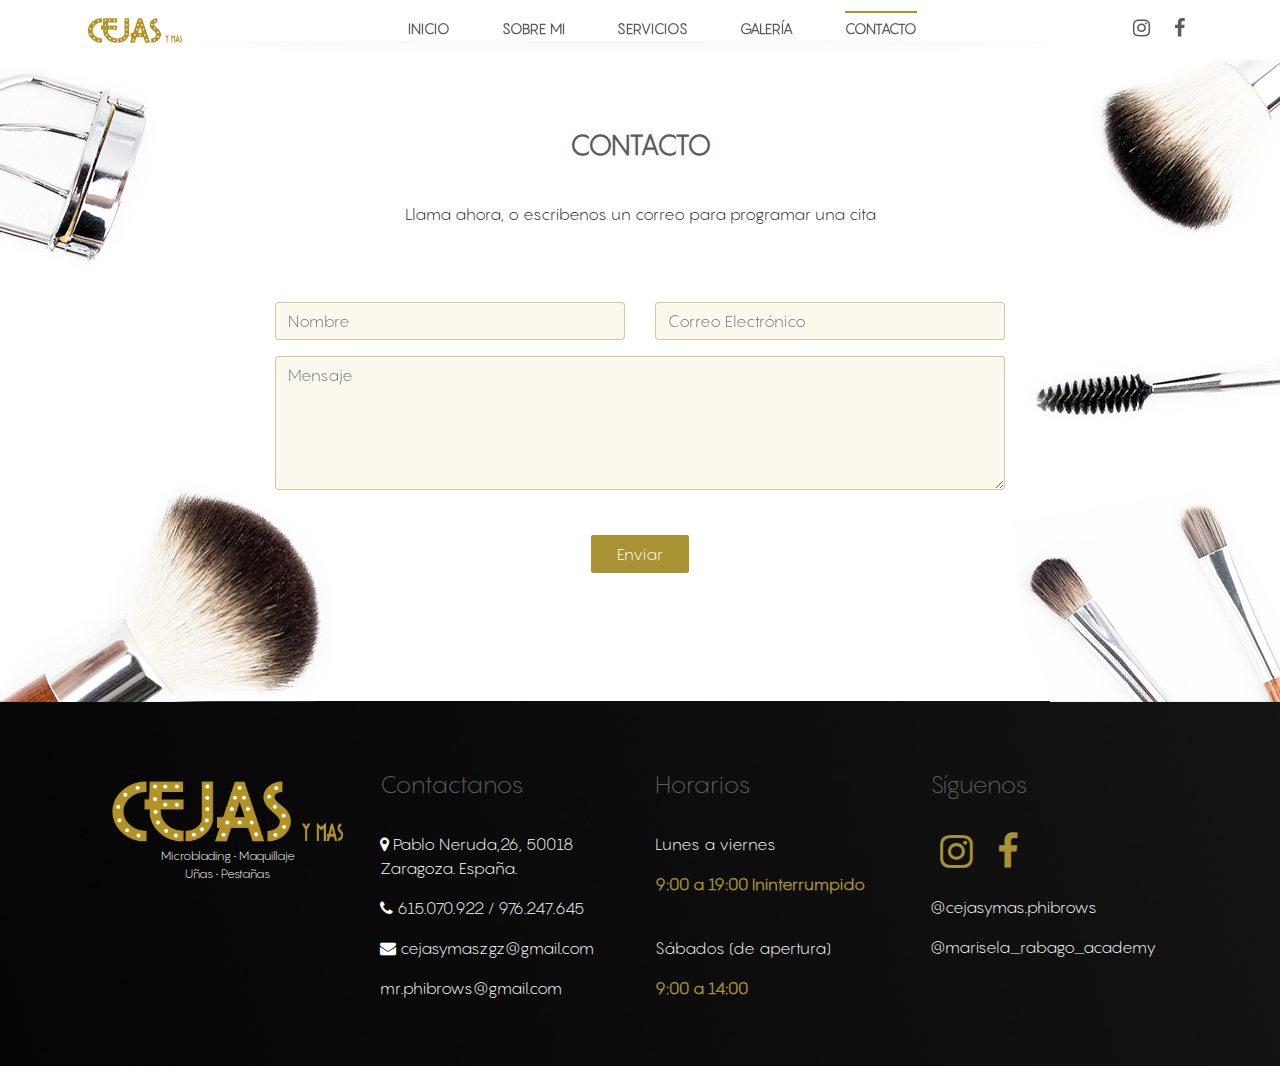
<file: contact.html>
<!DOCTYPE html>
<html lang="en">

  <head>

    <meta charset="utf-8">
    <meta name="viewport" content="width=device-width, initial-scale=1, shrink-to-fit=no">
    <meta name="description" content="">
    <meta name="author" content="">

    <title>CEJAS y más</title>
    <link rel="shortcut icon" href="img/favicon.png">

    <!-- Bootstrap core CSS -->
    <link href="vendor/bootstrap/css/bootstrap.min.css" rel="stylesheet">

    <!-- Custom fonts for this template -->
    <link href="vendor/font-awesome/css/font-awesome.min.css" rel="stylesheet" type="text/css">
    <link href='https://fonts.googleapis.com/css?family=Open+Sans:300italic,400italic,600italic,700italic,800italic,400,300,600,700,800' rel='stylesheet' type='text/css'>
    <link href='https://fonts.googleapis.com/css?family=Merriweather:400,300,300italic,400italic,700,700italic,900,900italic' rel='stylesheet' type='text/css'>

    <!-- Plugin CSS -->
    <link href="vendor/magnific-popup/magnific-popup.css" rel="stylesheet">

    <!-- Custom styles for this template -->
    <link href="css/creative.min.css" rel="stylesheet">
    <link href="vendor/animate.css/animate.min.css" rel="stylesheet">
    <link href="css/style.css" rel="stylesheet">

  </head>

  <body id="page-top">

    <!-- Navigation -->
    <nav class="navbar navbar-expand-lg navbar-light fixed-top" id="mainNav">
      <div class="container">
        <a class="navbar-brand js-scroll-trigger" href="#page-top">
          <img src="img/logo.png" width="100px">
        </a>
        <button class="navbar-toggler navbar-toggler-right" type="button" data-toggle="collapse" data-target="#navbarResponsive" aria-controls="navbarResponsive" aria-expanded="false" aria-label="Toggle navigation">
          <span class="navbar-toggler-icon"></span>
        </button>
        <div class="collapse navbar-collapse bottom" id="navbarResponsive">
          <ul class="navbar-nav ml-auto">
            <li class="nav-item">
              <a class="nav-link js-scroll-trigger" href="index.html">Inicio</a>
            </li>
            <li class="nav-item">
              <a class="nav-link js-scroll-trigger" href="about.html">Sobre mi</a>
            </li>
            <li class="nav-item">
              <a class="nav-link js-scroll-trigger" href="services.html">Servicios</a>
            </li>
            <li class="nav-item">
              <a class="nav-link js-scroll-trigger" href="gallery.html">Galería</a>
            </li>
            <li class="nav-item">
              <a class="nav-link js-scroll-trigger" href="contact.html"><span class="activecj">Contacto</span></a>
            </li>
          </ul>
          <div class="tm-header-shadow">
              <div></div>
            </div>
        </div>
        <div class="nav-redes">
          <a href="https://www.instagram.com/cejasymas.phibrows/" target="_blank"><i class="fa fa-instagram"></i></a>
          <a href="https://www.facebook.com/cejasymaszaragoza/" target="_blank"><i class="fa fa-facebook"></i></a>
        </div>
      </div>
    </nav>

    <section>
      <div class="row">
        <div class="col-md-12 contactform">
          <div id="parallax3" style="margin-top: -128px;">
            <div class="revealOnScroll" data-animation="fadeInLeft">
              <div class="layer" data-depth="0.1" >
                <img src="img/contact/1.png" class="img-contact-1 dis-none some-space">
              </div>
            </div>
            <div class="revealOnScroll" data-animation="fadeIn">
              <div class="layer" data-depth="0.01" >
                <img src="img/contact/2.png" class="img-contact-2 dis-none some-space">
              </div>
            </div>
            <div class="revealOnScroll" data-animation="fadeIn">
              <div class="layer" data-depth="0.01" >
                <img src="img/contact/3.png" class="img-contact-3 dis-none some-space">
              </div>
            </div>
            <div class="revealOnScroll" data-animation="fadeIn">
              <div class="layer" data-depth="0.01" >
                <img src="img/contact/4.png" class="img-contact-4 dis-none some-space">
              </div>
            </div>
            <div class="revealOnScroll" data-animation="fadeInRight">
              <div class="layer" data-depth="0.1" >
                <img src="img/contact/5.png" class="img-contact-5 dis-none some-space">
              </div>
            </div>
          </div>
          <div class="container line18">
            <h2 class="home-servicios-text revealOnScroll" data-animation="fadeInDown">CONTACTO</h2>
            <p class="center revealOnScroll" data-animation="bounceIn">Llama ahora, o escribenos un correo para programar una cita</p>
            <br><br>
            <form class="revealOnScroll" data-animation="pulse">
              <div class="row">
                <div class="col-md-2"></div>
                <div class="col-md-4">
                  <div class="form-group">
                    <input name="name" type="text" class="form-control" placeholder="Nombre">
                  </div>
                </div>
                <div class="col-md-4">
                  <div class="form-group">
                    <input name="email" type="text" class="form-control" placeholder="Correo Electrónico">
                  </div>
                </div>
              </div>
              <div class="row">
                  <div class="col-md-2"></div>
                  <div class="col-md-8">
                    <div class="form-group">
                      <textarea class="form-control" placeholder="Mensaje" rows="5"></textarea>
                    </div>
                  </div>
              </div>
              <br>
              <div class="center">
                <button type="button" class="btn btn-light btn-enviar">Enviar</button>
              </div>
            </form>
          </div>
        </div>
      </div>
    </section>

    <footer class="bg-footer">
      <div class="container">
        <div class="row p20">
            <div class="col-md-3 mt20">
              <img class="resposive-img" width="100%" src="img/logo.png">
              <p class="center fs12">Microblading • Maquillaje <br> Uñas • Pestañas</p>
            </div>
            <div class="col-md-3 mt20">
              <h4>Contactanos</h4>
              <br>
              <p><i class="fa fa-map-marker"></i> Pablo Neruda,26, 50018
                  Zaragoza. España.
              </p>
              <p><i class="fa fa-phone"></i> 615.070.922  / 976.247.645</p>
              <p><i class="fa fa-envelope"></i> cejasymaszgz@gmail.com</p>
              <p>mr.phibrows@gmail.com</p>
            </div>
            <div class="col-md-3 mt20">
              <h4>Horarios</h4>
              <br>
              <p>Lunes a viernes</p>
              <p class="hora-color">9:00 a 19:00  Ininterrumpido</p>
              <br>
              <p>Sábados (de apertura)</p>
              <p class="hora-color">9:00 a 14:00</p>
            </div>
            <div class="col-md-3 mt20">
              <h4>Síguenos</h4>
              <br>
              <div class="nav-redes2">
                <a href="https://www.instagram.com/cejasymas.phibrows/" target="_blank"><i class="fa fa-instagram"></i></a>
                <a href="https://www.facebook.com/cejasymaszaragoza/" target="_blank"><i class="fa fa-facebook"></i></a>
              </div>
              <br>
              <p>@cejasymas.phibrows</p>
              <p>@marisela_rabago_academy</p>
          </div>
        </div>
      </div>
    </footer>

     <!-- Bootstrap core JavaScript -->
     <script src="https://ajax.aspnetcdn.com/ajax/modernizr/modernizr-2.7.2.js"></script>
     <script src="vendor/jquery/jquery.min.js"></script>
     <script src="vendor/parallax/jquery.parallax.js"></script>
     <script src="vendor/parallax/index.js"></script>
     <script src="vendor/bootstrap/js/bootstrap.bundle.min.js"></script>

     <!-- Plugin JavaScript -->
     <script src="vendor/jquery-easing/jquery.easing.min.js"></script>
     <script src="vendor/scrollreveal/scrollreveal.min.js"></script>
     <script src="vendor/magnific-popup/jquery.magnific-popup.min.js"></script>

     <!-- Custom scripts for this template -->
     <script src="js/creative.min.js"></script>

     <script  src="vendor/animate.css//index.js"></script>

  </body>

</html>
</file>
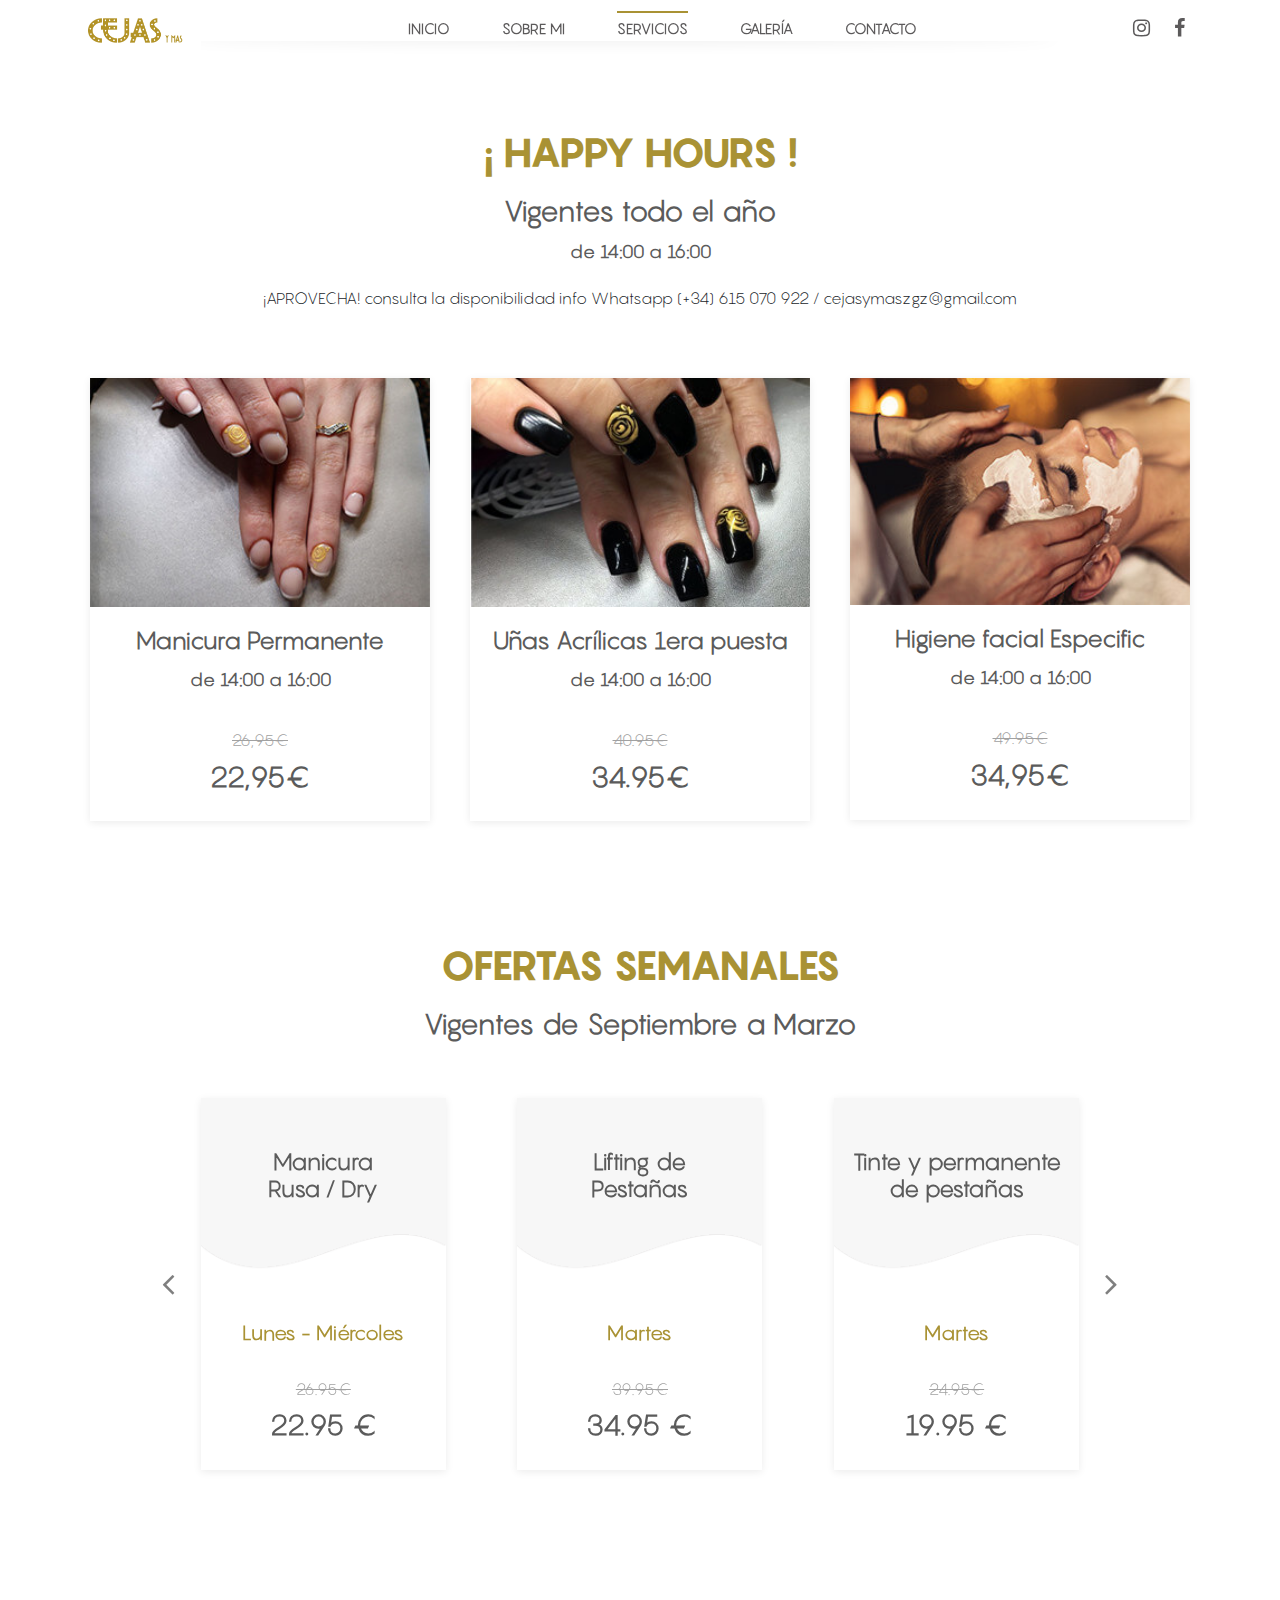
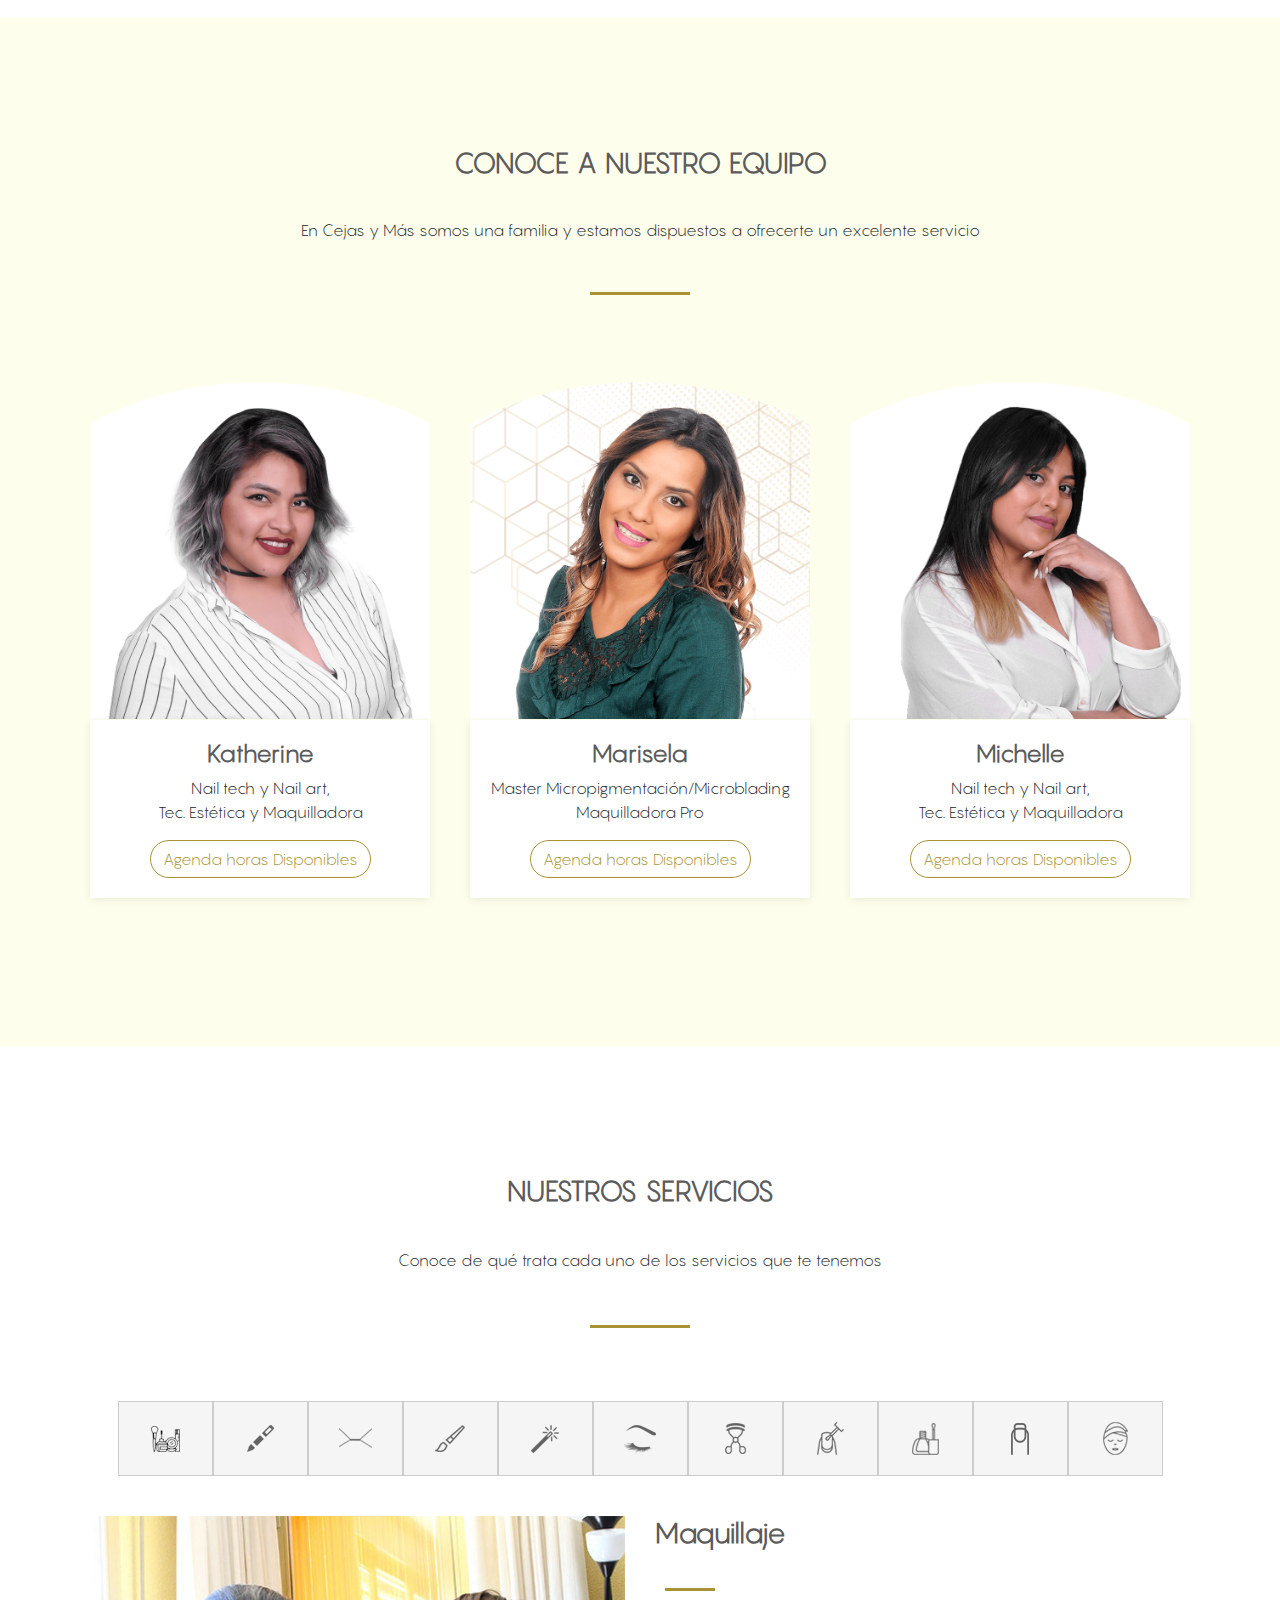
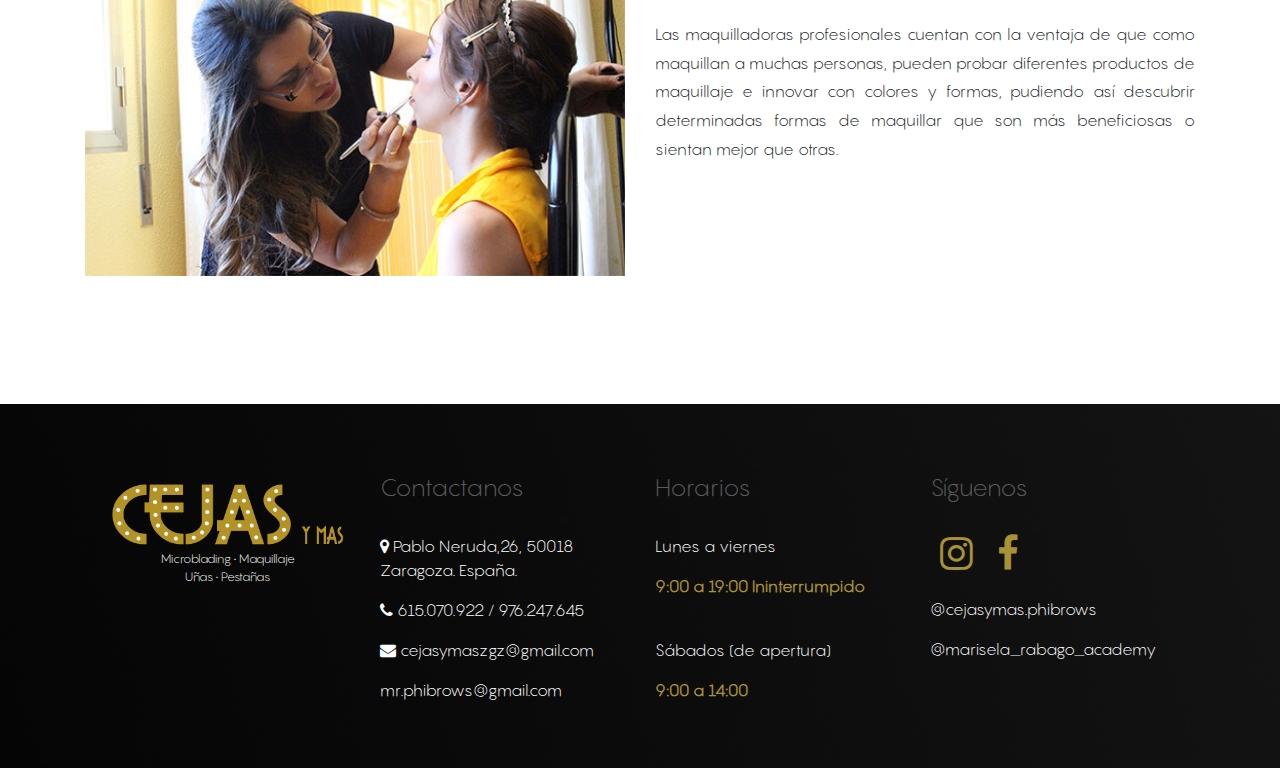
<file: services.html>
<!DOCTYPE html>
<html lang="en">

  <head>

    <meta charset="utf-8">
    <meta name="viewport" content="width=device-width, initial-scale=1, shrink-to-fit=no">
    <meta name="description" content="">
    <meta name="author" content="">

    <title>CEJAS y más</title>
    <link rel="shortcut icon" href="img/favicon.png">

    <!-- Bootstrap core CSS -->
    <link href="vendor/bootstrap/css/bootstrap.min.css" rel="stylesheet">

    <!-- Custom fonts for this template -->
    <link href="vendor/font-awesome/css/font-awesome.min.css" rel="stylesheet" type="text/css">
    <link href='https://fonts.googleapis.com/css?family=Open+Sans:300italic,400italic,600italic,700italic,800italic,400,300,600,700,800' rel='stylesheet' type='text/css'>
    <link href='https://fonts.googleapis.com/css?family=Merriweather:400,300,300italic,400italic,700,700italic,900,900italic' rel='stylesheet' type='text/css'>

    <!-- Plugin CSS -->
    <link href="vendor/magnific-popup/magnific-popup.css" rel="stylesheet">

    <!-- Custom styles for this template -->
    <link href="css/creative.min.css" rel="stylesheet">
    <link href="vendor/animate.css/animate.min.css" rel="stylesheet">
    <link href="css/style.css" rel="stylesheet">

  </head>

  <body id="page-top">

    <!-- Navigation -->
    <nav class="navbar navbar-expand-lg navbar-light fixed-top" id="mainNav">
      <div class="container">
        <a class="navbar-brand js-scroll-trigger" href="#page-top">
          <img src="img/logo.png" width="100px">
        </a>
        <button class="navbar-toggler navbar-toggler-right" type="button" data-toggle="collapse" data-target="#navbarResponsive" aria-controls="navbarResponsive" aria-expanded="false" aria-label="Toggle navigation">
          <span class="navbar-toggler-icon"></span>
        </button>
        <div class="collapse navbar-collapse bottom" id="navbarResponsive">
          <ul class="navbar-nav ml-auto">
            <li class="nav-item">
              <a class="nav-link js-scroll-trigger" href="index.html">Inicio</a>
            </li>
            <li class="nav-item">
              <a class="nav-link js-scroll-trigger" href="about.html">Sobre mi</a>
            </li>
            <li class="nav-item">
              <a class="nav-link js-scroll-trigger" href="services.html"><span class="activecj">Servicios</span></a>
            </li>
            <li class="nav-item">
              <a class="nav-link js-scroll-trigger" href="gallery.html">Galería</a>
            </li>
            <li class="nav-item">
              <a class="nav-link js-scroll-trigger" href="contact.html">Contacto</a>
            </li>
          </ul>
          <div class="tm-header-shadow">
              <div></div>
            </div>
        </div>
        <div class="nav-redes">
          <a href="https://www.instagram.com/cejasymas.phibrows/" target="_blank"><i class="fa fa-instagram"></i></a>
          <a href="https://www.facebook.com/cejasymaszaragoza/" target="_blank"><i class="fa fa-facebook"></i></a>
        </div>
      </div>
    </nav>

    <section>
      <div class="container line18">
        <h2 class="home-servicios-text-5 pangram-bold revealOnScroll" data-animation="fadeInDown">¡ HAPPY HOURS !</h2>
        <h2 class="home-servicios-text revealOnScroll" data-animation="bounceIn" style="padding-bottom: 0px;">Vigentes todo el año</h2>
        <p class="home-servicios-text-22 revealOnScroll" data-animation="bounceIn">de 14:00 a 16:00</p>
        <p class="center revealOnScroll" data-animation="fadeIn">¡APROVECHA! consulta la disponibilidad info Whatsapp (+34) 615 070 922 / cejasymaszgz@gmail.com</p>
        <br>
        <div class="row">
          <div class="col-md-4 center p20 revealOnScroll" data-animation="bounceInLeft">
            <div class="box-services-2">
              <img class="resposive-img" src="img/services/happy/1.jpg" width="100%">
              <div class="box-services-3">
                <h4 class="fw600">Manicura Permanente</h4>
                <p class="home-servicios-text-22 revealOnScroll" data-animation="bounceIn">de 14:00 a 16:00</p>
                <p class="p-rprice">26,95€</p>
                <h3 class="fw600 price">22,95€</h3>
              </div>
            </div>
          </div>
          <div class="col-md-4 center p20 revealOnScroll" data-animation="pulse">
            <div class="box-services-2">
              <img class="resposive-img" src="img/services/happy/2.jpg" width="100%">
              <div class="box-services-3">
                <h4 class="fw600">Uñas Acrílicas 1era puesta</h4>
                <p class="home-servicios-text-22 revealOnScroll" data-animation="bounceIn">de 14:00 a 16:00</p>
                <p class="p-rprice">40.95€</p>
                <h3 class="fw600 price">34.95€</h3>
              </div>
            </div>
          </div>
          <div class="col-md-4 center p20 revealOnScroll" data-animation="bounceInRight">
            <div class="box-services-2">
              <img class="resposive-img" src="img/services/happy/3.jpg" width="100%">
              <div class="box-services-3">
                <h4 class="fw600">Higiene facial Especific</h4>
                <p class="home-servicios-text-22 revealOnScroll" data-animation="bounceIn">de 14:00 a 16:00</p>
                <p class="p-rprice">49.95€</p>
                <h3 class="fw600 price">34,95€</h3>
              </div>
            </div>
          </div>
        </div>

        <h2 class="home-servicios-text-5 pangram-bold revealOnScroll pt100" data-animation="fadeInDown">OFERTAS SEMANALES</h2>
        <h2 class="home-servicios-text revealOnScroll" data-animation="bounceIn" style="padding-bottom: 0px;">Vigentes de Septiembre a Marzo</h2>
        <br>
        <div id="carouselExampleControls" class="carousel slide dis-none" data-ride="carousel">
          <div class="carousel-inner">
            <div class="carousel-item active">
              <div class="row">
                <div class="col-md-1"></div>
                <div class="col-md-3 mx-auto center p20 revealOnScroll" data-animation="bounceInLeft">
                  <div class="box-services-2">
                    <div class="box-ofertas">
                      Manicura<br>
                      Rusa / Dry
                    </div>
                    <img class="resposive-img" src="img/services/rec.png" width="100%" style="margin-top:-70px;">
                    <div class="box-services-3">
                      <h5 class="fw600 color-cejas">Lunes - Miércoles</h5>
                      <p class="p-rprice">26.95€</p>
                      <h3 class="fw600 price">22.95 €</h3>
                    </div>
                  </div>
                </div>
                <div class="col-md-3 mx-auto center p20 revealOnScroll" data-animation="pulse">
                  <div class="box-services-2">
                    <div class="box-ofertas">
                      Lifting de<br>
                      Pestañas
                    </div>
                    <img class="resposive-img" src="img/services/rec.png" width="100%" style="margin-top:-70px;">
                    <div class="box-services-3">
                      <h5 class="fw600 color-cejas">Martes</h5>
                      <p class="p-rprice">39.95€</p>
                      <h3 class="fw600 price">34.95 €</h3>
                    </div>
                  </div>
                </div>
                <div class="col-md-3 mx-auto center p20 revealOnScroll" data-animation="bounceInRight">
                  <div class="box-services-2">
                    <div class="box-ofertas">
                      Tinte y permanente<br>
                      de pestañas
                    </div>
                    <img class="resposive-img" src="img/services/rec.png" width="100%" style="margin-top:-70px;">
                    <div class="box-services-3">
                      <h5 class="fw600 color-cejas">Martes</h5>
                      <p class="p-rprice">24.95€</p>
                      <h3 class="fw600 price">19.95 €</h3>
                    </div>
                  </div>
                </div>
                <div class="col-md-1"></div>
              </div>
            </div>
            <div class="carousel-item">
              <div class="row">
                <div class="col-md-1"></div>
                <div class="col-md-3 mx-auto center p20 revealOnScroll" data-animation="bounceInLeft">
                  <div class="box-services-2">
                    <div class="box-ofertas">
                      Higienes Facial<br>
                      Espesific
                    </div>
                    <img class="resposive-img" src="img/services/rec.png" width="100%" style="margin-top:-70px;">
                    <div class="box-services-3">
                      <h5 class="fw600 color-cejas">Miércoles</h5>
                      <p class="p-rprice">49.95€</p>
                      <h3 class="fw600 price">34.95 €</h3>
                    </div>
                  </div>
                </div>
                <div class="col-md-3 mx-auto center p20 revealOnScroll" data-animation="pulse">
                  <div class="box-services-2">
                    <div class="box-ofertas">
                      Uñas Acrigel<br>
                      (acrilicas) 1era puesta
                    </div>
                    <img class="resposive-img" src="img/services/rec.png" width="100%" style="margin-top:-70px;">
                    <div class="box-services-3">
                      <h5 class="fw600 color-cejas">Jueves</h5>
                      <p class="p-rprice">40.95€</p>
                      <h3 class="fw600 price">34.95 €</h3>
                    </div>
                  </div>
                </div>
                <div class="col-md-3 mx-auto center p20 revealOnScroll" data-animation="bounceInRight">
                  <div class="box-services-2">
                    <div class="box-ofertas">
                      Manicura y<br>
                      Pedicura permanente
                    </div>
                    <img class="resposive-img" src="img/services/rec.png" width="100%" style="margin-top:-70px;">
                    <div class="box-services-3">
                      <h5 class="fw600 color-cejas">Viernes</h5>
                      <p class="p-rprice">62.90€</p>
                      <h3 class="fw600 price">49.90 €</h3>
                    </div>
                  </div>
                </div>
                <div class="col-md-1"></div>
              </div>
            </div>
          </div>
          <a class="carousel-control-prev" href="#carouselExampleControls" role="button" data-slide="prev">
            <i class="fa fa-angle-left" aria-hidden="true" style="color: black;font-size: 35px;"></i>
            <span class="sr-only">Previous</span>
          </a>
          <a class="carousel-control-next" href="#carouselExampleControls" role="button" data-slide="next">
            <i class="fa fa-angle-right" aria-hidden="true" style="color: black;font-size: 35px;"></i>
            <span class="sr-only">Next</span>
          </a>
        </div>

        <!-- Movil-->
        <div id="carouselExampleControls2" class="carousel slide dis-none-min" data-ride="carousel">
          <div class="carousel-inner">
            <div class="carousel-item active">
              <div class="row">
                <div class="col-md-3 mx-auto center p20 revealOnScroll" data-animation="bounceInLeft">
                  <div class="box-services-2">
                    <div class="box-ofertas">
                      Manicura<br>
                      Rusa / Dry
                    </div>
                    <img class="resposive-img" src="img/services/rec.png" width="100%" style="margin-top:-70px;">
                    <div class="box-services-3">
                      <h5 class="fw600 color-cejas">Lunes - Miércoles</h5>
                      <p class="p-rprice">26.95€</p>
                      <h3 class="fw600 price">22.95 €</h3>
                    </div>
                  </div>
                </div>
              </div>
            </div>
            <div class="carousel-item">
              <div class="row">
                <div class="col-md-3 mx-auto center p20 revealOnScroll" data-animation="pulse">
                  <div class="box-services-2">
                    <div class="box-ofertas">
                      Lifting de<br>
                      Pestañas
                    </div>
                    <img class="resposive-img" src="img/services/rec.png" width="100%" style="margin-top:-70px;">
                    <div class="box-services-3">
                      <h5 class="fw600 color-cejas">Martes</h5>
                      <p class="p-rprice">39.95€</p>
                      <h3 class="fw600 price">34.95 €</h3>
                    </div>
                  </div>
                </div>
              </div>
            </div>
            <div class="carousel-item">
              <div class="row">
                <div class="col-md-3 mx-auto center p20 revealOnScroll" data-animation="bounceInRight">
                  <div class="box-services-2">
                    <div class="box-ofertas">
                      Tinte y permanente<br>
                      de pestañas
                    </div>
                    <img class="resposive-img" src="img/services/rec.png" width="100%" style="margin-top:-70px;">
                    <div class="box-services-3">
                      <h5 class="fw600 color-cejas">Martes</h5>
                      <p class="p-rprice">24.95€</p>
                      <h3 class="fw600 price">19.95 €</h3>
                    </div>
                  </div>
                </div>
              </div>
            </div>
            <div class="carousel-item">
              <div class="row">
                <div class="col-md-3 mx-auto center p20 revealOnScroll" data-animation="bounceInLeft">
                  <div class="box-services-2">
                    <div class="box-ofertas">
                      Higienes Facial<br>
                      Espesific
                    </div>
                    <img class="resposive-img" src="img/services/rec.png" width="100%" style="margin-top:-70px;">
                    <div class="box-services-3">
                      <h5 class="fw600 color-cejas">Miércoles</h5>
                      <p class="p-rprice">49.95€</p>
                      <h3 class="fw600 price">34.95 €</h3>
                    </div>
                  </div>
                </div>
              </div>
            </div>
            <div class="carousel-item">
              <div class="row">
                <div class="col-md-3 mx-auto center p20 revealOnScroll" data-animation="pulse">
                  <div class="box-services-2">
                    <div class="box-ofertas">
                      Uñas Acrigel<br>
                      (acrilicas) 1era puesta
                    </div>
                    <img class="resposive-img" src="img/services/rec.png" width="100%" style="margin-top:-70px;">
                    <div class="box-services-3">
                      <h5 class="fw600 color-cejas">Jueves</h5>
                      <p class="p-rprice">40.95€</p>
                      <h3 class="fw600 price">34.95 €</h3>
                    </div>
                  </div>
                </div>
              </div>
            </div>
            <div class="carousel-item">
              <div class="row">
                <div class="col-md-3 mx-auto center p20 revealOnScroll" data-animation="bounceInRight">
                  <div class="box-services-2">
                    <div class="box-ofertas">
                      Manicura y<br>
                      Pedicura permanente
                    </div>
                    <img class="resposive-img" src="img/services/rec.png" width="100%" style="margin-top:-70px;">
                    <div class="box-services-3">
                      <h5 class="fw600 color-cejas">Viernes</h5>
                      <p class="p-rprice">62.90€</p>
                      <h3 class="fw600 price">49.90 €</h3>
                    </div>
                  </div>
                </div>
              </div>
            </div>
          </div>
          <a class="carousel-control-prev" href="#carouselExampleControls2" role="button" data-slide="prev">
            <i class="fa fa-angle-left" aria-hidden="true" style="color: black;font-size: 35px;"></i>
            <span class="sr-only">Previous</span>
          </a>
          <a class="carousel-control-next" href="#carouselExampleControls2" role="button" data-slide="next">
            <i class="fa fa-angle-right" aria-hidden="true" style="color: black;font-size: 35px;"></i>
            <span class="sr-only">Next</span>
          </a>
        </div>
      </div>
    </section>

    <section class="bg-primary-2">
      <div class="container">
        <h2 class="home-servicios-text revealOnScroll" data-animation="fadeInDown">CONOCE A NUESTRO EQUIPO</h2>
        <p class="center revealOnScroll" data-animation="bounceIn">En Cejas y Más somos una familia y estamos dispuestos a ofrecerte un excelente servicio</p>
        <hr class="ht-cj-2">
        <br><br>
        <div class="row">
          <div class="col-md-4 center p20 revealOnScroll" data-animation="slideInLeft">
              <img class="resposive-img dis-none-min" src="img/services/equipo/kathy1.png" width="100%">
              <div class="imggirl-1 dis-none"></div>
            <div class="box-services-1">
              <h4 class="fw600">Katherine</h4>
              <p class="mb0">Nail tech y Nail art, </p>
              <p>Tec. Estética y Maquilladora </p>
              <button type="button" class="btn btn-link btn-horario" data-toggle="modal" data-target="#Katherine">Agenda horas Disponibles</button>
            </div>
          </div>
          <div class="col-md-4 center p20 revealOnScroll" data-animation="pulse">
            <img class="resposive-img dis-none-min" src="img/services/equipo/marisela1.png" width="100%">
            <div class="imggirl-2 dis-none"></div>
            <div class="box-services-1">
              <h4 class="fw600">Marisela</h4>
              <p class="mb0">Master Micropigmentación/Microblading </p>
              <p>Maquilladora Pro</p>
              <button type="button" class="btn btn-link btn-horario" data-toggle="modal" data-target="#Marisela">Agenda horas Disponibles</button>
            </div>
          </div>
          <div class="col-md-4 center p20 revealOnScroll" data-animation="slideInRight">
            <img class="resposive-img dis-none-min" src="img/services/equipo/michell1.png" width="100%">
            <div class="imggirl-3 dis-none"></div>
            <div class="box-services-1">
              <h4 class="fw600">Michelle</h4>
              <p class="mb0">Nail tech y Nail art, </p>
              <p>Tec. Estética y Maquilladora </p>
              <button type="button" class="btn btn-link btn-horario" data-toggle="modal" data-target="#Michelle">Agenda horas Disponibles</button>
            </div>
          </div>
        </div>
      </div>
    </section>

    <section>
      <div class="container line18">
        <h2 class="home-servicios-text revealOnScroll" data-animation="fadeInDown">NUESTROS SERVICIOS</h2>
        <p class="center revealOnScroll" data-animation="bounceIn">Conoce de qué trata cada uno de los servicios que te tenemos</p>
        <hr class="ht-cj-2">
        <br><br>

        <div id="accordion" class="dis-none">
          <div class="row revealOnScroll" data-animation="flipInX">
            <div class="col-md-05"></div>
            <div class="col-md-1 collapse-serve collapsed center ser-coll" data-toggle="collapse" data-target="#collapse1" aria-expanded="true" aria-controls="collapse1">
                <img src="img/services/iconos/maquillaje.png">
            </div>
            <div class="col-md-1 collapse-serve collapsed center ser-coll" data-toggle="collapse" data-target="#collapse2" aria-expanded="false" aria-controls="collapse2">
                <img src="img/services/iconos/microblading.png">
            </div>
            <div class="col-md-1 collapse-serve collapsed center ser-coll" data-toggle="collapse" data-target="#collapse3" aria-expanded="false" aria-controls="collapse3">
                <img src="img/services/iconos/visagismo.png">
            </div>
            <div class="col-md-1 collapse-serve collapsed center ser-coll" data-toggle="collapse" data-target="#collapse4" aria-expanded="false" aria-controls="collapse4">
                <img src="img/services/iconos/pigmentación.png">
            </div>
            <div class="col-md-1 collapse-serve collapsed center ser-coll" data-toggle="collapse" data-target="#collapse5" aria-expanded="false" aria-controls="collapse5">
                <img src="img/services/iconos/despigmentacion.png">
            </div>
            <div class="col-md-1 collapse-serve collapsed center ser-coll" data-toggle="collapse" data-target="#collapse6" aria-expanded="false" aria-controls="collapse6">
                <img src="img/services/iconos/liftng.png">
            </div>
            <div class="col-md-1 collapse-serve collapsed center ser-coll" data-toggle="collapse" data-target="#collapse7" aria-expanded="false" aria-controls="collapse7">
                <img src="img/services/iconos/rizado.png">
            </div>
            <div class="col-md-1 collapse-serve collapsed center ser-coll" data-toggle="collapse" data-target="#collapse8" aria-expanded="false" aria-controls="collapse8">
                <img src="img/services/iconos/manicura2.png">
            </div>
            <div class="col-md-1 collapse-serve collapsed center ser-coll" data-toggle="collapse" data-target="#collapse9" aria-expanded="false" aria-controls="collapse9">
                <img src="img/services/iconos/pedicura.png">
            </div>
            <div class="col-md-1 collapse-serve collapsed center ser-coll" data-toggle="collapse" data-target="#collapse10" aria-expanded="false" aria-controls="collapse10">
                <img src="img/services/iconos/acrilicas2.png">
            </div>
            <div class="col-md-1 collapse-serve collapsed center ser-coll" data-toggle="collapse" data-target="#collapse11" aria-expanded="false" aria-controls="collaps11">
                <img src="img/services/iconos/higiene2.png">
            </div>
          </div>

          <div id="collapse1" class="collapse show" data-parent="#accordion">
            <div class="row pt20">
              <div class="col-md-6 pt20">
                <img src="img/services/servicios/maquillaje.jpg" class="resposive-img revealOnScroll" data-animation="bounceInLeft" width="100%">
              </div>
              <div class="col-md-6 pt20">
                <h2 class="home-servicios-text-3 revealOnScroll" data-animation="fadeInDown">Maquillaje</h2>
                <hr class="ht-cj">
                <br>
                <p class="text-justi revealOnScroll" data-animation="pulse">Las maquilladoras profesionales cuentan con la ventaja de que como maquillan a muchas personas, pueden probar diferentes productos de maquillaje e innovar con colores y formas, pudiendo así descubrir determinadas formas de maquillar que son más beneficiosas o sientan mejor que otras.</p>
              </div>
            </div>
          </div>

          <div id="collapse2" class="collapse" data-parent="#accordion">
            <div class="row pt20">
              <div class="col-md-6 pt20">
                <img src="img/services/servicios/microblading.jpg" class="resposive-img revealOnScroll" data-animation="bounceInLeft" width="100%">
              </div>
              <div class="col-md-6 pt20">
                <br><br><br>
                <h2 class="home-servicios-text-3 revealOnScroll" data-animation="fadeInDown">Microblading</h2>
                <hr class="ht-cj">
                <br>
                <p class="text-justi revealOnScroll" data-animation="pulse">Es un maquillaje semipermanente que de una manera realista el técnico construye pelos para REDEFINIR las cejas.</p>
              </div>
            </div>
          </div>

          <div id="collapse3" class="collapse" data-parent="#accordion">
            <div class="row pt20">
              <div class="col-md-6 pt20">
                <img src="img/services/servicios/visagismo.jpg" class="resposive-img revealOnScroll" data-animation="bounceInLeft" width="100%">
              </div>
              <div class="col-md-6 pt20">
                <h2 class="home-servicios-text-3 revealOnScroll" data-animation="fadeInDown">Visagismo Pro</h2>
                <hr class="ht-cj">
                <br>
                <p class="text-justi revealOnScroll" data-animation="pulse">Es una técnica que engloba a su vez 3 procedimientos, (hilo,pp+pigm) que nos da un resultado increíble enmarcando la mirada.</p>
              </div>
            </div>
          </div>

          <div id="collapse4" class="collapse" data-parent="#accordion">
            <div class="row pt20">
              <div class="col-md-6 pt20">
                <img src="img/services/servicios/pigmentación.jpg" class="resposive-img revealOnScroll" data-animation="bounceInLeft" width="100%">
              </div>
              <div class="col-md-6 pt20">
                <h2 class="home-servicios-text-3 revealOnScroll" data-animation="fadeInDown">Micropigmentación</h2>
                <hr class="ht-cj">
                <br>
                <p class="text-justi revealOnScroll" data-animation="pulse">EYE LINER / LABIOS: Es la implantación de pigmentos a nivel epidérmico o superficial para dotar de color , siendo las más habituales en el caso de las mujeres: ojos, labios, cejas.</p>
              </div>
            </div>
          </div>

          <div id="collapse5" class="collapse" data-parent="#accordion">
            <div class="row pt20">
              <div class="col-md-6 pt20">
                <img src="img/services/servicios/despigmentacion.jpg" class="resposive-img revealOnScroll" data-animation="bounceInLeft" width="100%">
              </div>
              <div class="col-md-6 pt20">
                <h2 class="home-servicios-text-3 revealOnScroll" data-animation="fadeInDown">Despigmentación</h2>
                <hr class="ht-cj">
                <br>
                <p class="text-justi revealOnScroll" data-animation="pulse">Pigment Off (Remoción de pigmentos antiguos y de trabajos mal realizados CEJAS,LABIOS,OJOS)</p>
              </div>
            </div>
          </div>

          <div id="collapse6" class="collapse" data-parent="#accordion">
            <div class="row pt20">
              <div class="col-md-6 pt20">
                <img src="img/services/servicios/lifting.jpg" class="resposive-img revealOnScroll" data-animation="bounceInLeft" width="100%">
              </div>
              <div class="col-md-6 pt20">
                <h2 class="home-servicios-text-3 revealOnScroll" data-animation="fadeInDown">Lifting kerating Botox</h2>
                <hr class="ht-cj">
                <br>
                <p class="text-justi revealOnScroll" data-animation="pulse">El lifting de pestañas es uno de los tratamientos estéticos más modernos en la actualidad. Con un efecto duradero, asegura resultados y permite olvidar las pestañas postizas.</p>
              </div>
            </div>
          </div>

          <div id="collapse7" class="collapse" data-parent="#accordion">
            <div class="row pt20">
              <div class="col-md-6 pt20">
                <img src="img/services/servicios/rizado.jpg" class="resposive-img revealOnScroll" data-animation="bounceInLeft" width="100%">
              </div>
              <div class="col-md-6 pt20">
                <h2 class="home-servicios-text-3 revealOnScroll" data-animation="fadeInDown">Rizado de Pestañas</h2>
                <hr class="ht-cj">
                <br>
                <p class="text-justi revealOnScroll" data-animation="pulse">La permanente de pestañas permite rizar la pestaña natural de forma que se realce la mirada. La curvatura del rizo dependerá de la longitud de la pestaña y del efecto que se desea conseguir.</p>
              </div>
            </div>
          </div>

          <div id="collapse8" class="collapse" data-parent="#accordion">
            <div class="row pt20">
              <div class="col-md-6 pt20">
                <img src="img/services/servicios/manicura2.jpg" class="resposive-img revealOnScroll" data-animation="bounceInLeft" width="100%">
              </div>
              <div class="col-md-6 pt20">
                <h2 class="home-servicios-text-3 revealOnScroll" data-animation="fadeInDown">Manicura Rusa / Dry</h2>
                <hr class="ht-cj">
                <br>
                <p class="text-justi revealOnScroll" data-animation="pulse">Este procedimiento exquisito consiste en una limpieza extensa de la cama de la uña, de la cutícula y de la piel que la rodea con el torno o fresa, y en una aplicación perfecta del esmaltado del gel polish. Asimismo, a diferencia de las técnicas de manicura tradicionales la manicura rusa se realiza con torno o con lima eléctrica.</p>
              </div>
            </div>
          </div>

          <div id="collapse9" class="collapse" data-parent="#accordion">
            <div class="row pt20">
              <div class="col-md-6 pt20">
                <img src="img/services/servicios/pedicura.jpg" class="resposive-img revealOnScroll" data-animation="bounceInLeft" width="100%">
              </div>
              <div class="col-md-6 pt20">
                <h2 class="home-servicios-text-3 revealOnScroll" data-animation="fadeInDown">Pedicura Luxury Permanente</h2>
                <hr class="ht-cj">
                <br>
                <p class="text-justi revealOnScroll" data-animation="pulse">La pedicura LUXURY es una rama de la pedicura cuyo objetivo es ofrecer un tratamiento intensivo para el cuidado de nuestros pies de forma profunda. Se centra no solo en mejorar su apariencia sino también en la aplicación tratamientos relajantes para mejorar el flujo sanguíneo, relajar los músculos y renovar los tejidos.</p>
              </div>
            </div>
          </div>

          <div id="collapse10" class="collapse" data-parent="#accordion">
            <div class="row pt20">
              <div class="col-md-6 pt20">
                <img src="img/services/servicios/acrigel2.jpg" class="resposive-img revealOnScroll" data-animation="bounceInLeft" width="100%">
              </div>
              <div class="col-md-6 pt20">
                <h2 class="home-servicios-text-3 revealOnScroll" data-animation="fadeInDown">Acrigel</h2>
                <hr class="ht-cj">
                <br>
                <p class="text-justi revealOnScroll" data-animation="pulse">Es una técnica para reconstruir o alargar las uñas, basándonos en una construcción de porcelana y un refuerzo de gel. Esto le dará una mejor sujeción a la uña y por lo tanto una durabilidad pro.</p>
              </div>
            </div>
          </div>

          <div id="collapse11" class="collapse" data-parent="#accordion">
            <div class="row pt20">
              <div class="col-md-6 pt20">
                <img src="img/services/servicios/higiene2.jpg" class="resposive-img revealOnScroll" data-animation="bounceInLeft" width="100%">
              </div>
              <div class="col-md-6 pt20">
                <h2 class="home-servicios-text-3 revealOnScroll" data-animation="fadeInDown">Higiene Facial</h2>
                <hr class="ht-cj">
                <br>
                <p class="text-justi revealOnScroll" data-animation="pulse">El facial de Cejas Y mas es uno de los más completos del mercado ya que (aparte de una limpieza profunda de la piel) dentro de la misma sesión te engloba tres Dermo máquinas, peeling ultrasónico, microdermoabrasión,Radiofrecuencia, con esto conseguiremos un acabado luminoso de tu piel.</p>
              </div>
            </div>
          </div>

        </div>

        <!-- Movil -->
        <div id="accordionX" class="dis-none-min" style="padding: 20px;">
          <div class="row revealOnScroll" data-animation="flipInX">
            <div class="col-md-05"></div>
            <div class="col-md-1 collapse-serve collapsed center ser-coll" data-toggle="collapse" data-target="#collapse12" aria-expanded="true" aria-controls="collapse12">
                <img src="img/services/iconos/maquillaje.png">
            </div>
            <div id="collapse12" class="collapse show" data-parent="#accordionX">
              <div class="row pt20">
                <div class="col-md-6 pt20">
                  <img src="img/services/servicios/maquillaje.jpg" class="resposive-img revealOnScroll" data-animation="bounceInLeft" width="100%">
                </div>
                <div class="col-md-6 pt20">
                  <h2 class="home-servicios-text-3 revealOnScroll" data-animation="fadeInDown">Maquillaje</h2>
                  <hr class="ht-cj">
                  <br>
                  <p class="text-justi revealOnScroll" data-animation="pulse">Las maquilladoras profesionales cuentan con la ventaja de que como maquillan a muchas personas, pueden probar diferentes productos de maquillaje e innovar con colores y formas, pudiendo así descubrir determinadas formas de maquillar que son más beneficiosas o sientan mejor que otras.</p>
                </div>
              </div>
            </div>
            <div class="col-md-1 collapse-serve collapsed center ser-coll" data-toggle="collapse" data-target="#collapse22" aria-expanded="false" aria-controls="collapse22">
                <img src="img/services/iconos/microblading.png">
            </div>
            <div id="collapse22" class="collapse" data-parent="#accordionX">
              <div class="row pt20">
                <div class="col-md-6 pt20">
                  <img src="img/services/servicios/microblading.jpg" class="resposive-img revealOnScroll" data-animation="bounceInLeft" width="100%">
                </div>
                <div class="col-md-6 pt20">
                  <br><br><br>
                  <h2 class="home-servicios-text-3 revealOnScroll" data-animation="fadeInDown">Microblading</h2>
                  <hr class="ht-cj">
                  <br>
                  <p class="text-justi revealOnScroll" data-animation="pulse">Es un maquillaje semipermanente que de una manera realista el técnico construye pelos para REDEFINIR las cejas.</p>
                </div>
              </div>
            </div>
            <div class="col-md-1 collapse-serve collapsed center ser-coll" data-toggle="collapse" data-target="#collapse32" aria-expanded="false" aria-controls="collapse32">
                <img src="img/services/iconos/visagismo.png">
            </div>
            <div id="collapse32" class="collapse" data-parent="#accordionX">
              <div class="row pt20">
                <div class="col-md-6 pt20">
                  <img src="img/services/servicios/visagismo.jpg" class="resposive-img revealOnScroll" data-animation="bounceInLeft" width="100%">
                </div>
                <div class="col-md-6 pt20">
                  <h2 class="home-servicios-text-3 revealOnScroll" data-animation="fadeInDown">Visagismo Pro</h2>
                  <hr class="ht-cj">
                  <br>
                  <p class="text-justi revealOnScroll" data-animation="pulse">Es una técnica que engloba a su vez 3 procedimientos, (hilo,pp+pigm) que nos da un resultado increíble enmarcando la mirada.</p>
                </div>
              </div>
            </div>
            <div class="col-md-1 collapse-serve collapsed center ser-coll" data-toggle="collapse" data-target="#collapse42" aria-expanded="false" aria-controls="collapse42">
                <img src="img/services/iconos/pigmentación.png">
            </div>
            <div id="collapse42" class="collapse" data-parent="#accordionX">
              <div class="row pt20">
                <div class="col-md-6 pt20">
                  <img src="img/services/servicios/pigmentación.jpg" class="resposive-img revealOnScroll" data-animation="bounceInLeft" width="100%">
                </div>
                <div class="col-md-6 pt20">
                  <h2 class="home-servicios-text-3 revealOnScroll" data-animation="fadeInDown">Micropigmentación</h2>
                  <hr class="ht-cj">
                  <br>
                  <p class="text-justi revealOnScroll" data-animation="pulse">EYE LINER / LABIOS: Es la implantación de pigmentos a nivel epidérmico o superficial para dotar de color , siendo las más habituales en el caso de las mujeres: ojos, labios, cejas.</p>
                </div>
              </div>
            </div>
            <div class="col-md-1 collapse-serve collapsed center ser-coll" data-toggle="collapse" data-target="#collapse52" aria-expanded="false" aria-controls="collapse52">
                <img src="img/services/iconos/despigmentacion.png">
            </div>
            <div id="collapse52" class="collapse" data-parent="#accordionX">
              <div class="row pt20">
                <div class="col-md-6 pt20">
                  <img src="img/services/servicios/despigmentacion.jpg" class="resposive-img revealOnScroll" data-animation="bounceInLeft" width="100%">
                </div>
                <div class="col-md-6 pt20">
                  <h2 class="home-servicios-text-3 revealOnScroll" data-animation="fadeInDown">Despigmentación</h2>
                  <hr class="ht-cj">
                  <br>
                  <p class="text-justi revealOnScroll" data-animation="pulse">Pigment Off (Remoción de pigmentos antiguos y de trabajos mal realizados CEJAS,LABIOS,OJOS)</p>
                </div>
              </div>
            </div>
            <div class="col-md-1 collapse-serve collapsed center ser-coll" data-toggle="collapse" data-target="#collapse62" aria-expanded="false" aria-controls="collapse62">
                <img src="img/services/iconos/liftng.png">
            </div>
            <div id="collapse62" class="collapse" data-parent="#accordionX">
              <div class="row pt20">
                <div class="col-md-6 pt20">
                  <img src="img/services/servicios/lifting.jpg" class="resposive-img revealOnScroll" data-animation="bounceInLeft" width="100%">
                </div>
                <div class="col-md-6 pt20">
                  <h2 class="home-servicios-text-3 revealOnScroll" data-animation="fadeInDown">Lifting kerating Botox</h2>
                  <hr class="ht-cj">
                  <br>
                  <p class="text-justi revealOnScroll" data-animation="pulse">El lifting de pestañas es uno de los tratamientos estéticos más modernos en la actualidad. Con un efecto duradero, asegura resultados y permite olvidar las pestañas postizas.</p>
                </div>
              </div>
            </div>
            <div class="col-md-1 collapse-serve collapsed center ser-coll" data-toggle="collapse" data-target="#collapse72" aria-expanded="false" aria-controls="collapse72">
                <img src="img/services/iconos/rizado.png">
            </div>
            <div id="collapse72" class="collapse" data-parent="#accordionX">
              <div class="row pt20">
                <div class="col-md-6 pt20">
                  <img src="img/services/servicios/rizado.jpg" class="resposive-img revealOnScroll" data-animation="bounceInLeft" width="100%">
                </div>
                <div class="col-md-6 pt20">
                  <h2 class="home-servicios-text-3 revealOnScroll" data-animation="fadeInDown">Rizado de Pestañas</h2>
                  <hr class="ht-cj">
                  <br>
                  <p class="text-justi revealOnScroll" data-animation="pulse">La permanente de pestañas permite rizar la pestaña natural de forma que se realce la mirada. La curvatura del rizo dependerá de la longitud de la pestaña y del efecto que se desea conseguir.</p>
                </div>
              </div>
            </div>
            <div class="col-md-1 collapse-serve collapsed center ser-coll" data-toggle="collapse" data-target="#collapse82" aria-expanded="false" aria-controls="collapse82">
                <img src="img/services/iconos/manicura2.png">
            </div>
            <div id="collapse82" class="collapse" data-parent="#accordionX">
              <div class="row pt20">
                <div class="col-md-6 pt20">
                  <img src="img/services/servicios/manicura2.jpg" class="resposive-img revealOnScroll" data-animation="bounceInLeft" width="100%">
                </div>
                <div class="col-md-6 pt20">
                  <h2 class="home-servicios-text-3 revealOnScroll" data-animation="fadeInDown">Manicura Rusa / Dry</h2>
                  <hr class="ht-cj">
                  <br>
                  <p class="text-justi revealOnScroll" data-animation="pulse">Este procedimiento exquisito consiste en una limpieza extensa de la cama de la uña, de la cutícula y de la piel que la rodea con el torno o fresa, y en una aplicación perfecta del esmaltado del gel polish. Asimismo, a diferencia de las técnicas de manicura tradicionales la manicura rusa se realiza con torno o con lima eléctrica.</p>
                </div>
              </div>
            </div>
            <div class="col-md-1 collapse-serve collapsed center ser-coll" data-toggle="collapse" data-target="#collapse92" aria-expanded="false" aria-controls="collapse92">
                <img src="img/services/iconos/pedicura.png">
            </div>
            <div id="collapse92" class="collapse" data-parent="#accordionX">
              <div class="row pt20">
                <div class="col-md-6 pt20">
                  <img src="img/services/servicios/pedicura.jpg" class="resposive-img revealOnScroll" data-animation="bounceInLeft" width="100%">
                </div>
                <div class="col-md-6 pt20">
                  <h2 class="home-servicios-text-3 revealOnScroll" data-animation="fadeInDown">Pedicura Luxury Permanente</h2>
                  <hr class="ht-cj">
                  <br>
                  <p class="text-justi revealOnScroll" data-animation="pulse">La pedicura LUXURY es una rama de la pedicura cuyo objetivo es ofrecer un tratamiento intensivo para el cuidado de nuestros pies de forma profunda. Se centra no solo en mejorar su apariencia sino también en la aplicación tratamientos relajantes para mejorar el flujo sanguíneo, relajar los músculos y renovar los tejidos.</p>
                </div>
              </div>
            </div>
            <div class="col-md-1 collapse-serve collapsed center ser-coll" data-toggle="collapse" data-target="#collapse102" aria-expanded="false" aria-controls="collapse102">
                <img src="img/services/iconos/acrilicas2.png">
            </div>
            <div id="collapse102" class="collapse" data-parent="#accordionX">
              <div class="row pt20">
                <div class="col-md-6 pt20">
                  <img src="img/services/servicios/acrigel2.jpg" class="resposive-img revealOnScroll" data-animation="bounceInLeft" width="100%">
                </div>
                <div class="col-md-6 pt20">
                  <h2 class="home-servicios-text-3 revealOnScroll" data-animation="fadeInDown">Acrigel</h2>
                  <hr class="ht-cj">
                  <br>
                  <p class="text-justi revealOnScroll" data-animation="pulse">Es una técnica para reconstruir o alargar las uñas, basándonos en una construcción de porcelana y un refuerzo de gel. Esto le dará una mejor sujeción a la uña y por lo tanto una durabilidad pro.</p>
                </div>
              </div>
            </div>
            <div class="col-md-1 collapse-serve collapsed center ser-coll" data-toggle="collapse" data-target="#collapse112" aria-expanded="false" aria-controls="collapse112">
                <img src="img/services/iconos/higiene2.png">
            </div>
            <div id="collapse112" class="collapse" data-parent="#accordionX">
              <div class="row pt20">
                <div class="col-md-6 pt20">
                  <img src="img/services/servicios/higiene2.jpg" class="resposive-img revealOnScroll" data-animation="bounceInLeft" width="100%">
                </div>
                <div class="col-md-6 pt20">
                  <h2 class="home-servicios-text-3 revealOnScroll" data-animation="fadeInDown">Higiene Facial</h2>
                  <hr class="ht-cj">
                  <br>
                  <p class="text-justi revealOnScroll" data-animation="pulse">El facial de Cejas Y mas es uno de los más completos del mercado ya que (aparte de una limpieza profunda de la piel) dentro de la misma sesión te engloba tres Dermo máquinas, peeling ultrasónico, microdermoabrasión,Radiofrecuencia, con esto conseguiremos un acabado luminoso de tu piel.</p>
                </div>
              </div>
            </div>
          </div>
        </div>

      </div>
    </section>

    <footer class="bg-footer">
      <div class="container">
        <div class="row p20">
            <div class="col-md-3 mt20">
              <img class="resposive-img" width="100%" src="img/logo.png">
              <p class="center fs12">Microblading • Maquillaje <br> Uñas • Pestañas</p>
            </div>
            <div class="col-md-3 mt20">
              <h4>Contactanos</h4>
              <br>
              <p><i class="fa fa-map-marker"></i> Pablo Neruda,26, 50018
                  Zaragoza. España.
              </p>
              <p><i class="fa fa-phone"></i> 615.070.922  / 976.247.645</p>
              <p><i class="fa fa-envelope"></i> cejasymaszgz@gmail.com</p>
              <p>mr.phibrows@gmail.com</p>
            </div>
            <div class="col-md-3 mt20">
              <h4>Horarios</h4>
              <br>
              <p>Lunes a viernes</p>
              <p class="hora-color">9:00 a 19:00  Ininterrumpido</p>
              <br>
              <p>Sábados (de apertura)</p>
              <p class="hora-color">9:00 a 14:00</p>
            </div>
            <div class="col-md-3 mt20">
              <h4>Síguenos</h4>
              <br>
              <div class="nav-redes2">
                <a href="https://www.instagram.com/cejasymas.phibrows/" target="_blank"><i class="fa fa-instagram"></i></a>
                <a href="https://www.facebook.com/cejasymaszaragoza/" target="_blank"><i class="fa fa-facebook"></i></a>
              </div>
              <br>
              <p>@cejasymas.phibrows</p>
              <p>@marisela_rabago_academy</p>
          </div>
        </div>
      </div>
    </footer>

    <div id="Marisela" class="modal fade" role="dialog">
      <div class="modal-dialog modal-lg">
        <!-- Modal content-->
        <div class="modal-content">
          <div class="modal-header">
              <h5 class="modal-title">Marisela</h5>
            <button type="button" class="close" data-dismiss="modal">&times;</button>
          </div>
          <div class="modal-body">
            <iframe src="https://calendar.google.com/calendar/embed?showTitle=0&amp;showPrint=0&amp;mode=WEEK&amp;height=600&amp;wkst=2&amp;bgcolor=%23FFFFFF&amp;src=cejasymaszgz%40gmail.com&amp;color=%238C500B&amp;ctz=Europe%2FMadrid" style="border-width:0" width="100%" height="500" frameborder="0" scrolling="no"></iframe>
          </div>
        </div>
      </div>
    </div>

    <div id="Katherine" class="modal fade" role="dialog">
      <div class="modal-dialog modal-lg">
        <!-- Modal content-->
        <div class="modal-content">
          <div class="modal-header">
              <h5 class="modal-title">Katherine</h5>
            <button type="button" class="close" data-dismiss="modal">&times;</button>
          </div>
          <div class="modal-body">
              <iframe src="https://calendar.google.com/calendar/embed?showTitle=0&amp;showPrint=0&amp;mode=WEEK&amp;height=600&amp;wkst=2&amp;bgcolor=%23FFFFFF&amp;src=5bvgjvhho4g88empvcgo20oop0%40group.calendar.google.com&amp;color=%23cc7893&amp;ctz=Europe%2FMadrid" style="border-width:0" width="100%" height="500" frameborder="0" scrolling="no"></iframe>
          </div>
        </div>
      </div>
    </div>

    <div id="Michelle" class="modal fade" role="dialog">
      <div class="modal-dialog modal-lg">
        <!-- Modal content-->
        <div class="modal-content">
          <div class="modal-header">
              <h5 class="modal-title">Michelle</h5>
            <button type="button" class="close" data-dismiss="modal">&times;</button>
          </div>
          <div class="modal-body">
              <iframe src="https://calendar.google.com/calendar/embed?showTitle=0&amp;showPrint=0&amp;mode=WEEK&amp;height=600&amp;wkst=2&amp;bgcolor=%23FFFFFF&amp;src=u8fr95pdsklbhpg520qtd5f5bc%40group.calendar.google.com&amp;color=%23a5ffd9&amp;ctz=Europe%2FMadrid" style="border-width:0" width="100%" height="500" frameborder="0" scrolling="no"></iframe>
          </div>
        </div>
      </div>
    </div>

     <!-- Bootstrap core JavaScript -->
     <script src="https://ajax.aspnetcdn.com/ajax/modernizr/modernizr-2.7.2.js"></script>
     <script src="vendor/jquery/jquery.min.js"></script>
     <script src="vendor/parallax/jquery.parallax.js"></script>
     <script src="vendor/parallax/index.js"></script>
     <script src="vendor/bootstrap/js/bootstrap.bundle.min.js"></script>

     <!-- Plugin JavaScript -->
     <script src="vendor/jquery-easing/jquery.easing.min.js"></script>
     <script src="vendor/scrollreveal/scrollreveal.min.js"></script>
     <script src="vendor/magnific-popup/jquery.magnific-popup.min.js"></script>

     <!-- Custom scripts for this template -->
     <script src="js/creative.min.js"></script>

     <script  src="vendor/animate.css//index.js"></script>

  </body>

</html>
</file>
<file: css/style.css>
body {
    font-family: 'Pangram Light', sans-serif;
    overflow-x: hidden;
}
h1, h2, h3, h4, h5, h6 {
    font-family: 'Pangram Light', sans-serif;
    color: #5b5b5b;
}
.white-text{
    color:#fff!important;
}
.resposive-img{
    max-width: 100%;
}
.center{
    text-align: center!important;
}
.right{
    text-align: right!important;
}
.left{
    text-align: left!important;
}
.pt100{
  padding-top: 100px;
}
.pt30{
    padding-top: 30px;
}
.pb30{
    padding-bottom: 30px;
}
.p20{
    padding: 20px;
}
.p10{
    padding: 10px;
}
.pt20{
    padding-top:20px;
}
.mb0{
    margin-bottom: 0px;
}
.svg-ptr{
    padding-top: 200px;
}
.mt40{
    margin-top: 40px;
}
.mt20{
    margin-top: 20px;
}
.fw900{
  font-weight: 900;
}
.fw800{
    font-weight: 800!important;
}
.fs12{
    font-size: 12px;
}
.fw500{
    font-weight: 500;
}
.fw600{
    font-weight: 600;
}
.fs55{
    font-size: 55px!important;
}
.activecj{
    border-top: 2px solid #a99234;
    margin-top: -2px;
    padding-top: 7px;
}
.nav-item{
    padding: 0 10px;
}
.btn {
    font-weight: 100;
    text-transform: none;
    border: none;
    border-radius: 300px;
    font-family: 'Pangram Light', sans-serif;
}
header.masthead {
    padding-top: 8rem;
    padding-bottom: calc(10rem - 56px);
    background-image: url(../img/home/slider/slider1res.jpg);
    background-position: center center;
    -webkit-background-size: cover;
    -moz-background-size: cover;
    -o-background-size: cover;
    background-size: cover;
}
.navbar-expand-lg .navbar-nav {
    margin: 0 auto;
}
.nav-redes i{
    margin-left: 10px;
    margin-right: 10px;
    color:#5c5a5b;
    font-size: 20px;
}
#mainNav {
    font-family: 'Pangram Light', sans-serif;
}
.slider-text-1{
    color:#5c5a5b;
    font-weight: 100;
}
.slider-text-1 span{
    font-weight: 800;
    font-size: 33px;
}
.home-servicios-text-sub{
    font-size: 15px;
}


.bg-primary {
    background-color: #fcfcd9!important;
    padding: 8rem 0;
    padding-bottom: 0px;
}
.bg-primary-2 {
    background-color: #fefeec!important;
    padding: 8rem 0;
}
.home-servicios-text{
    text-align: center;
    font-size: 28px;
    padding-bottom: 30px;
    font-weight: 600;
    color: #5b5b5b;
}
.home-servicios-text-22{
    font-size: 18px;
    text-align: center;
    font-weight: 600;
    color: #5b5b5b;
}
.home-servicios-text-2{
    font-size: 16px;
    padding-bottom: 30px;
    font-weight: 500;
}
.home-servicios-text-3{
    text-align: left;
    font-size: 28px;
    padding-bottom: 30px;
    font-weight: 600;
    color: #5b5b5b;
}
.home-servicios-text-4{
    text-align: left;
    font-size: 35px;
    padding-bottom: 30px;
    font-weight: 500;
    color: #5b5b5b;
}
.home-servicios-text-5{
    text-align: center;
    font-size: 40px;
    padding-bottom: 10px;
    font-weight: 900;
    color: #a99234;
}
.home-servicios-text-2 span{
    font-weight: 900;
    color: #5b5b5b;
    font-size: 22px;
}
.trc{
    text-align: center
}
.tlc{
    text-align: center;
}
.home-servicios-text2{
    font-size: 14px;
}
.box-convocatoria{
    border-style: solid;
    border-width: 1px 1px 1px 1px;
    border-color: #c6c6c6;
    border-radius: 2px 2px 2px 2px;
    padding: 50px 0;
}
.box-convocatoria:hover{
    -webkit-box-shadow: 0px 4px 16px -5px rgba(125,125,125,1);
    -moz-box-shadow: 0px 4px 16px -5px rgba(125,125,125,1);
    box-shadow: 0px 4px 16px -5px rgba(125,125,125,1);
}
.box-convocatoria img{
    padding: 4px;
    border-style: solid;
    border-width: 1px 1px 1px 1px;
    border-color: #c6c6c6;
    border-radius: 2px 2px 2px 2px;
    margin-top: -130px;
    background: #fff;
    -moz-transition: all .51s;
    -o-transition: all .51s;
    -webkit-transition: all .51s;
    transition: all .51s;
}
.box-convocatoria img:hover{
    border-radius: 50%;
    -moz-transition: all .51s;
    -o-transition: all .51s;
    -webkit-transition: all .51s;
    transition: all .51s;
}
.convocatoria-title{
    font-size: 24px;
}
.check-i i{
    color: #a99234;
}
.elementor-shape .elementor-shape-fill {
    fill: #fff;
    -webkit-transform-origin: center;
    -ms-transform-origin: center;
    transform-origin: center;
    -webkit-transform: rotateY(0deg);
    transform: rotateY(0deg);
}
.elementor-shape {
    overflow: hidden;
    position: absolute;
    left: 0;
    width: 100%;
    line-height: 0;
    direction: ltr;
}
.bg-curso{
    background: #f5f5f5;
    padding-top: 0px;
}
.listnone{
    list-style: none;
    font-size: 15px;
    padding-top: 10px;
}
.bg-footer{
    background: url('../img/footer.jpg');
    color: #fff;
    padding: 30px 0;
}
.hora-color{
    color: #a99234;
    font-weight: 800;
}
.nav-redes2 i{
    margin-left: 10px;
    margin-right: 10px;
    color: #a99234;
    font-size: 38px;
}
.home-insta-text{
    text-align: center;
    font-size: 28px;
    padding-bottom: 30px;
    font-weight: 600;
    color: #5b5b5b;
}





.tm-header-shadow {
    position: absolute;
    height: 16px;
    width: 100%;
    overflow: hidden;
    pointer-events: none;
    margin-top: 39px;
}
.tm-header-shadow div {
    height: 16px;
    width: 100%;
    top: -16px;
    position: absolute;
}
.tm-header-shadow div:before {
    box-shadow: 0 0 8px rgba(0, 0, 0, 0.2);
    left: 30%;
    right: 30%;
}
.tm-header-shadow div:after {
    box-shadow: 0 0 15px rgba(0, 0, 0, 0.1);
    left: -2%;
    right: 33%;
}
.tm-header-shadow div:after {
    content: "";
    position: absolute;
    top: 50%;
    bottom: 0;
    border-radius: 100%;
}
.ht-cj{
    max-width: 50px;
    border-width: 3px;
    border-color: #a99234;
    margin: 0;
    margin-left: 10px;
}
.ht-cj-2{
    max-width: 100px;
    border-width: 3px;
    border-color: #a99234;
    margin-top: 50px;
}
.text-justi{
    text-align: justify;
}
.line18{
    line-height: 1.8;
}
.carousel-indicators{
    position: relative;
    margin-top: 50px;
}
.carousel-indicators .active {
    background-color: #bfbfbf;
}
.carousel-indicators li {
    position: relative;
    -webkit-box-flex: 0;
    -ms-flex: 0 1 auto;
    flex: 0 1 auto;
    width: 15px;
    height: 15px;
    border-radius: 50%;
    margin-right: 3px;
    margin-left: 3px;
    text-indent: -999px;
    background-color: #f4f4f4;
}
.br4{
    border-radius: 4px;
}
.box-services-1 {
    background: #fff;
    padding: 20px;
    border-bottom-right-radius: 2px;
    border-bottom-left-radius: 2px;
    box-shadow: 0 2px 8px rgba(0, 0, 0, 0.08);
}
.box-services-2 {
    box-shadow: 0 2px 8px rgba(0, 0, 0, 0.08);
}
.box-services-2:hover {
    box-shadow: 0 2px 8px rgba(0, 0, 0, 0.15);
}
.box-services-2 .price:hover{
    color: #a99234;
    font-size: 29px;
    transition: 0.3s;
}
.box-services-3 {
    background: #fff;
    padding: 20px;
    border-bottom-right-radius: 2px;
    border-bottom-left-radius: 2px;
}
.p-rprice{
    margin-bottom: 5px;
    margin-top: 30px;
    color: #a1a1a1;
    text-decoration: line-through;
}
.imggirl-1{
    height: 341px;
    background: url(../img/services/equipo/kathy1.png) no-repeat;
    background-repeat: no-repeat;
    background-size: 100%;
    transition: 0.6s;
}
.imggirl-1:hover {
    height: 341px;
    background: url(../img/services/equipo/kathy2.png) no-repeat;
    background-repeat: no-repeat;
    transition: 0.6s;
    background-size: 100%;
}
.imggirl-2{
    height: 341px;
    background: url(../img/services/equipo/marisela1.png) no-repeat;
    background-repeat: no-repeat;
    background-size: 100%;
    transition: 0.6s;
}
.imggirl-2:hover {
    height: 341px;
    background: url(../img/services/equipo/marisela2.png) no-repeat;
    background-repeat: no-repeat;
    transition: 0.6s;
    background-size: 100%;
}
.imggirl-3{
    height: 341px;
    background: url(../img/services/equipo/michell1.png) no-repeat;
    background-repeat: no-repeat;
    background-size: 100%;
    transition: 0.6s;
}
.imggirl-3:hover {
    height: 341px;
    background: url(../img/services/equipo/michell2.png) no-repeat;
    background-repeat: no-repeat;
    transition: 0.6s;
    background-size: 100%;
}
.btn-horario{
    border: 1px solid #a99234;
    color: #a99234;
    font-weight: 500;
}
.btn-horario:hover{
    border: 1px solid #a99234;
    color: #a99234;
    background: #fefeec;
    font-weight: 500;
    text-decoration: none;
}

.collapse-serve{
    background: #a99234;
    transition: 0.3s;
    padding: 20px;
    border: 1px solid #a99234;
}
.collapsed {
    background: #f5f5f5!important;
    border: 1px solid #cccccc;
    padding: 20px;
}
.collapsed:before{
    content: '';
    border-top: 8px solid #fff!important;
    border-left: 5px solid transparent;
    border-right: 5px solid transparent;
    margin-left: 10px;
    position: absolute;
    bottom: -9px;
}
.collapse-serve:before {
    content: '';
    border-top: 8px solid #a99234;
    border-left: 5px solid transparent;
    border-right: 5px solid transparent;
    margin-left: 10px;
    position: absolute;
    bottom: -9px;
  }
  .ser-coll{
    cursor: pointer;
  }
  .ser-coll:hover{
    background: #a99234!important;
  }
  .btn-enviar{
    border-radius: 2px;
    background-color: #a99234;
    color: #fff;
    padding: 7px 26px;
  }
  .btn-enviar:hover{
    border-radius: 2px;
    background-color: #bda12d;
    color: #fff;
    padding: 7px 26px;
  }
  .img-contact-1{
    position: absolute;
    top: 50px;
    left: -12px;
}
.img-contact-2{
    position: absolute;
    bottom: 0;
    left: 0;
    margin-bottom: -25px;
}
.img-contact-3{
    position: absolute;
    bottom: 0;
    right: 0;
    margin-bottom: -25px;
}
.img-contact-4{
    position: absolute;
    top:50%;
    bottom: 50%;
    right: -12px;
}
.img-contact-5{
    position: absolute;
    top:60px;
    right: 0;
}
.form-control{
    border: 1px solid #a9923482;
    background-color: #fbf8ee;
}
.form-control:focus {
    color: #495057;
    background-color: #fff;
    border-color: #a99234;
    outline: 0;
    box-shadow: none;
}
.img-contact-1:hover{

}


.carousel-caption-slider1 {
    position: absolute;
    right: 0;
    top: 20%;
    left: 15%;
    z-index: 10;
    padding-top: 20px;
    padding-bottom: 20px;
    color: #fff;
    text-align: center;
    margin-left: -150px;
}
.slider-control-cj{
    padding: 15px 16px 9px 14px;
    background: #00000057;
    border-radius: 50%;
}
#slide-5-layer-1{
    margin-top: -150px!important;
    background-color: #e9c98d!important;
}
.slider-2-ptext{
    position: absolute;
    z-index: 1;
    right: 35px;
}
.home-servicios-text-slider2 {
    font-size: 35px;
    padding-bottom: 30px;
    font-weight: 700;
    color: #fff;
}
.home-servicios-text-slider22 {
    font-size: 25px;
    padding-bottom: 30px;
    font-weight: 500;
    color: #fff;
    text-align: left;
}
.btn-ver-mas{
    color: #a99234;
    padding: 8px 25px;
}
.btn-ver-mas-2 {
    color: #a99234;
    padding: 8px 25px;
    background: #fff;
    border: 1px solid #a99234;
}
.btn-ver-mas-2:hover{
    color: #fff;
    padding: 8px 25px;
    background: #bda12d;
    border: 1px solid #a99234;
}
.btn-ver-mas:hover{
    background: #bda12d;
    color: #fff;
}
.slider2-img-1{
    position: absolute;
    margin-left: -110px;
}
.slider2-img-2{
    position: absolute;
    margin-left: 30px;
}
.slider2-img-3{
    position: absolute;
    margin-top: 40px;
    top: 0;
    margin-left: 30px;
}
.slider2-img-4{
    position: absolute;
    margin-left: 150px;
    margin-top: 66px;
}
.slider2-img-5{
    position: absolute;
    margin-top: 220px;
    margin-left: -130px;
}
.slider2-img-6{
    position: absolute;
    margin-top: 356px;
    margin-left: 31px;
}
.slider2-img-7{
    position: absolute;
    margin-top: 375px;
    margin-left: 139px;
}
.slider2-img-8{
    position: absolute;
    margin-left: 35px;
    margin-top: 92px;
}
.slider2-img-9{
    position: absolute;
    margin-left: 75px;
    margin-top: 95px;
}
.slider2-img-10{
    position: absolute;
    margin-left: 109px;
    margin-top: 95px;
}
.slider-3-text{
    color: #35373a;
    font-size: 20px;
}


/* Parallax */
.some-space {
    animation: rotate 18s 0.5s infinite linear reverse;
  }

#parallax, .layer {
    height: 100%;
    position: absolute;
    width: 100%;
  }
#parallax2, .layer {
    height: 100%;
    position: absolute;
    width: 100%;
}
#parallax3, .layer {
    height: 123.4%;
    position: absolute;
    width: 100%;
}

.contactform{
    height: 100%;
}
.box-ofertas{
  background: #f7f7f7;
  padding: 50px 0;
  padding-bottom: 70px;
  text-align: center;
  font-size: 23px;
  font-weight: 600;
  color: #5b5b5b;
  line-height: normal;
}
.color-cejas{
  color: #a99234;
}
.col-md-05{
  flex: 0 0 4.16666665%;
  max-width: 4.16666665%;
}














@media (min-width: 992px){
    #mainNav .navbar-nav>li.nav-item>a.nav-link, #mainNav .navbar-nav>li.nav-item>a.nav-link:focus {
        color: #5c5a5b;
    }
    #mainNav.navbar-shrink .navbar-nav>li.nav-item>a.nav-link:focus:hover, #mainNav.navbar-shrink .navbar-nav>li.nav-item>a.nav-link:hover {
        color: #a99234;
    }
    #mainNav .navbar-nav>li.nav-item>a.nav-link:focus:hover, #mainNav .navbar-nav>li.nav-item>a.nav-link:hover {
        color: #a99234;
    }
}

@media (min-width: 768px){
    .trc{
        text-align: right;
    }
    .tlc{
        text-align: left;
    }
    .pt150{
        padding-top:150px;
    }
    .ml-15{
        margin-left: -15px;
    }
    .pt60res{
        padding-top: 55px;
    }
    .dis-none-min{
        display: none!important;
    }
}

@media (max-width: 768px){
    .nav-redes{
        display: none;
    }
    .svg-ptr{
        padding-top: 100px;
    }
    .dis-none{
        display: none;
    }
}




@font-face {
    font-family: "Pangram Light";
    src: url(../fonts/Pangram-Light.otf) format("truetype");
}
@font-face {
    font-family: "Pangram Bold";
    src: url(../fonts/Pangram-ExtraBold.otf) format("truetype");
}
.pangram{
    font-family: 'Pangram Light', sans-serif;
}
.pangram-bold{
    font-family: 'Pangram Bold', sans-serif;
}













.container.gallery-container {
    background-color: #fff;
    color: #35373a;
    min-height: 100vh;
    border-radius: 2px;
    box-shadow: 0 8px 15px rgba(0, 0, 0, 0.06);
}

.gallery-container h1 {
    text-align: center;
    margin-top: 70px;
    font-family: 'Droid Sans', sans-serif;
    font-weight: bold;
}

.gallery-container p.page-description {
    text-align: center;
    max-width: 800px;
    margin: 25px auto;
    color: #888;
    font-size: 18px;
}

.tz-gallery {
    padding: 40px;
}

.tz-gallery .lightbox img {
    width: 100%;
    margin-bottom: 30px;
    transition: 0.2s ease-in-out;
    box-shadow: 0 2px 8px rgba(0, 0, 0, 0.08);
}


.tz-gallery .lightbox img:hover {
    transform: scale(1.05);
    box-shadow: 0 2px 8px rgba(0, 0, 0, 0.1);
}

.tz-gallery img {
    border-radius: 1px;
}

.baguetteBox-button {
    background-color: transparent !important;
}


@media(max-width: 768px) {
    body {
        padding: 0;
    }

    .container.gallery-container {
        border-radius: 0;
    }
}

@media (min-width: 1200px){
  .container-2 {
      max-width: 1600px;
  }
}


@media only screen and (max-width : 768px) {
	.animated {
		/*CSS transitions*/
		-o-transition-property: none !important;
		-moz-transition-property: none !important;
		-ms-transition-property: none !important;
		-webkit-transition-property: none !important;
		transition-property: none !important;
		/*CSS transforms*/
		-o-transform: none !important;
		-moz-transform: none !important;
		-ms-transform: none !important;
		-webkit-transform: none !important;
		transform: none !important;
		/*CSS animations*/
		-webkit-animation: none !important;
		-moz-animation: none !important;
		-o-animation: none !important;
		-ms-animation: none !important;
		animation: none !important;
	}
}
</file>
<file: css/creative.min.css>
body,html{width:100%;height:100%}body{font-family:Merriweather,'Helvetica Neue',Arial,sans-serif}hr{max-width:50px;border-width:3px;border-color:#f05f40}hr.light{border-color:#fff}a{color:#f05f40;-webkit-transition:all .2s;-moz-transition:all .2s;transition:all .2s}a:hover{color:#f05f40}h1,h2,h3,h4,h5,h6{font-family:'Open Sans','Helvetica Neue',Arial,sans-serif}.bg-primary{background-color:#f05f40!important}.bg-dark{background-color:#212529!important}.text-faded{color:rgba(255,255,255,.7)}section{padding:8rem 0}.section-heading{margin-top:0}::-moz-selection{color:#fff;background:#212529;text-shadow:none}::selection{color:#fff;background:#212529;text-shadow:none}img::selection{color:#fff;background:0 0}img::-moz-selection{color:#fff;background:0 0}#mainNav{border-bottom:1px solid rgba(33,37,41,.1);background-color:#fff;font-family:'Open Sans','Helvetica Neue',Arial,sans-serif;-webkit-transition:all .2s;-moz-transition:all .2s;transition:all .2s}#mainNav .navbar-brand{font-weight:700;text-transform:uppercase;color:#f05f40;font-family:'Open Sans','Helvetica Neue',Arial,sans-serif}#mainNav .navbar-brand:focus,#mainNav .navbar-brand:hover{color:#f05f40}#mainNav .navbar-nav>li.nav-item>a.nav-link,#mainNav .navbar-nav>li.nav-item>a.nav-link:focus{font-size:.9rem;font-weight:700;text-transform:uppercase;color:#212529}#mainNav .navbar-nav>li.nav-item>a.nav-link:focus:hover,#mainNav .navbar-nav>li.nav-item>a.nav-link:hover{color:#f05f40}#mainNav .navbar-nav>li.nav-item>a.nav-link.active,#mainNav .navbar-nav>li.nav-item>a.nav-link:focus.active{color:#f05f40!important;background-color:transparent}#mainNav .navbar-nav>li.nav-item>a.nav-link.active:hover,#mainNav .navbar-nav>li.nav-item>a.nav-link:focus.active:hover{background-color:transparent}@media (min-width:992px){#mainNav{border-color:transparent;background-color:transparent}#mainNav .navbar-brand{color:rgba(255,255,255,.7)}#mainNav .navbar-brand:focus,#mainNav .navbar-brand:hover{color:#fff}#mainNav .navbar-nav>li.nav-item>a.nav-link{padding:.5rem 1rem}#mainNav .navbar-nav>li.nav-item>a.nav-link,#mainNav .navbar-nav>li.nav-item>a.nav-link:focus{color:rgba(255,255,255,.7)}#mainNav .navbar-nav>li.nav-item>a.nav-link:focus:hover,#mainNav .navbar-nav>li.nav-item>a.nav-link:hover{color:#fff}#mainNav.navbar-shrink{border-bottom:1px solid rgba(33,37,41,.1);background-color:#fff}#mainNav.navbar-shrink .navbar-brand{color:#f05f40}#mainNav.navbar-shrink .navbar-brand:focus,#mainNav.navbar-shrink .navbar-brand:hover{color:#f05f40}#mainNav.navbar-shrink .navbar-nav>li.nav-item>a.nav-link,#mainNav.navbar-shrink .navbar-nav>li.nav-item>a.nav-link:focus{color:#212529}#mainNav.navbar-shrink .navbar-nav>li.nav-item>a.nav-link:focus:hover,#mainNav.navbar-shrink .navbar-nav>li.nav-item>a.nav-link:hover{color:#f05f40}}header.masthead{padding-top:10rem;padding-bottom:calc(10rem - 56px);background-image:url(../img/header.jpg);background-position:center center;-webkit-background-size:cover;-moz-background-size:cover;-o-background-size:cover;background-size:cover}header.masthead hr{margin-top:30px;margin-bottom:30px}header.masthead h1{font-size:2rem}header.masthead p{font-weight:300}@media (min-width:768px){header.masthead p{font-size:1.15rem}}@media (min-width:992px){header.masthead{height:100vh;min-height:650px;padding-top:0;padding-bottom:0}header.masthead h1{font-size:3rem}}@media (min-width:1200px){header.masthead h1{font-size:4rem}}.service-box{max-width:400px}.portfolio-box{position:relative;display:block;max-width:650px;margin:0 auto}.portfolio-box .portfolio-box-caption{position:absolute;bottom:0;display:block;width:100%;height:100%;text-align:center;opacity:0;color:#fff;background:rgba(240,95,64,.9);-webkit-transition:all .2s;-moz-transition:all .2s;transition:all .2s}.portfolio-box .portfolio-box-caption .portfolio-box-caption-content{position:absolute;top:50%;width:100%;transform:translateY(-50%);text-align:center}.portfolio-box .portfolio-box-caption .portfolio-box-caption-content .project-category,.portfolio-box .portfolio-box-caption .portfolio-box-caption-content .project-name{padding:0 15px;font-family:'Open Sans','Helvetica Neue',Arial,sans-serif}.portfolio-box .portfolio-box-caption .portfolio-box-caption-content .project-category{font-size:14px;font-weight:600;text-transform:uppercase}.portfolio-box .portfolio-box-caption .portfolio-box-caption-content .project-name{font-size:18px}.portfolio-box:hover .portfolio-box-caption{opacity:1}.portfolio-box:focus{outline:0}@media (min-width:768px){.portfolio-box .portfolio-box-caption .portfolio-box-caption-content .project-category{font-size:16px}.portfolio-box .portfolio-box-caption .portfolio-box-caption-content .project-name{font-size:22px}}.text-primary{color:#f05f40!important}.btn{font-weight:700;text-transform:uppercase;border:none;border-radius:300px;font-family:'Open Sans','Helvetica Neue',Arial,sans-serif}.btn-xl{padding:1rem 2rem}.btn-primary{background-color:#f05f40;border-color:#f05f40}.btn-primary:active,.btn-primary:focus,.btn-primary:hover{color:#fff;background-color:#ee4b28!important}.btn-primary:active,.btn-primary:focus{box-shadow:0 0 0 .2rem rgba(240,95,64,.5)!important}
</file>
